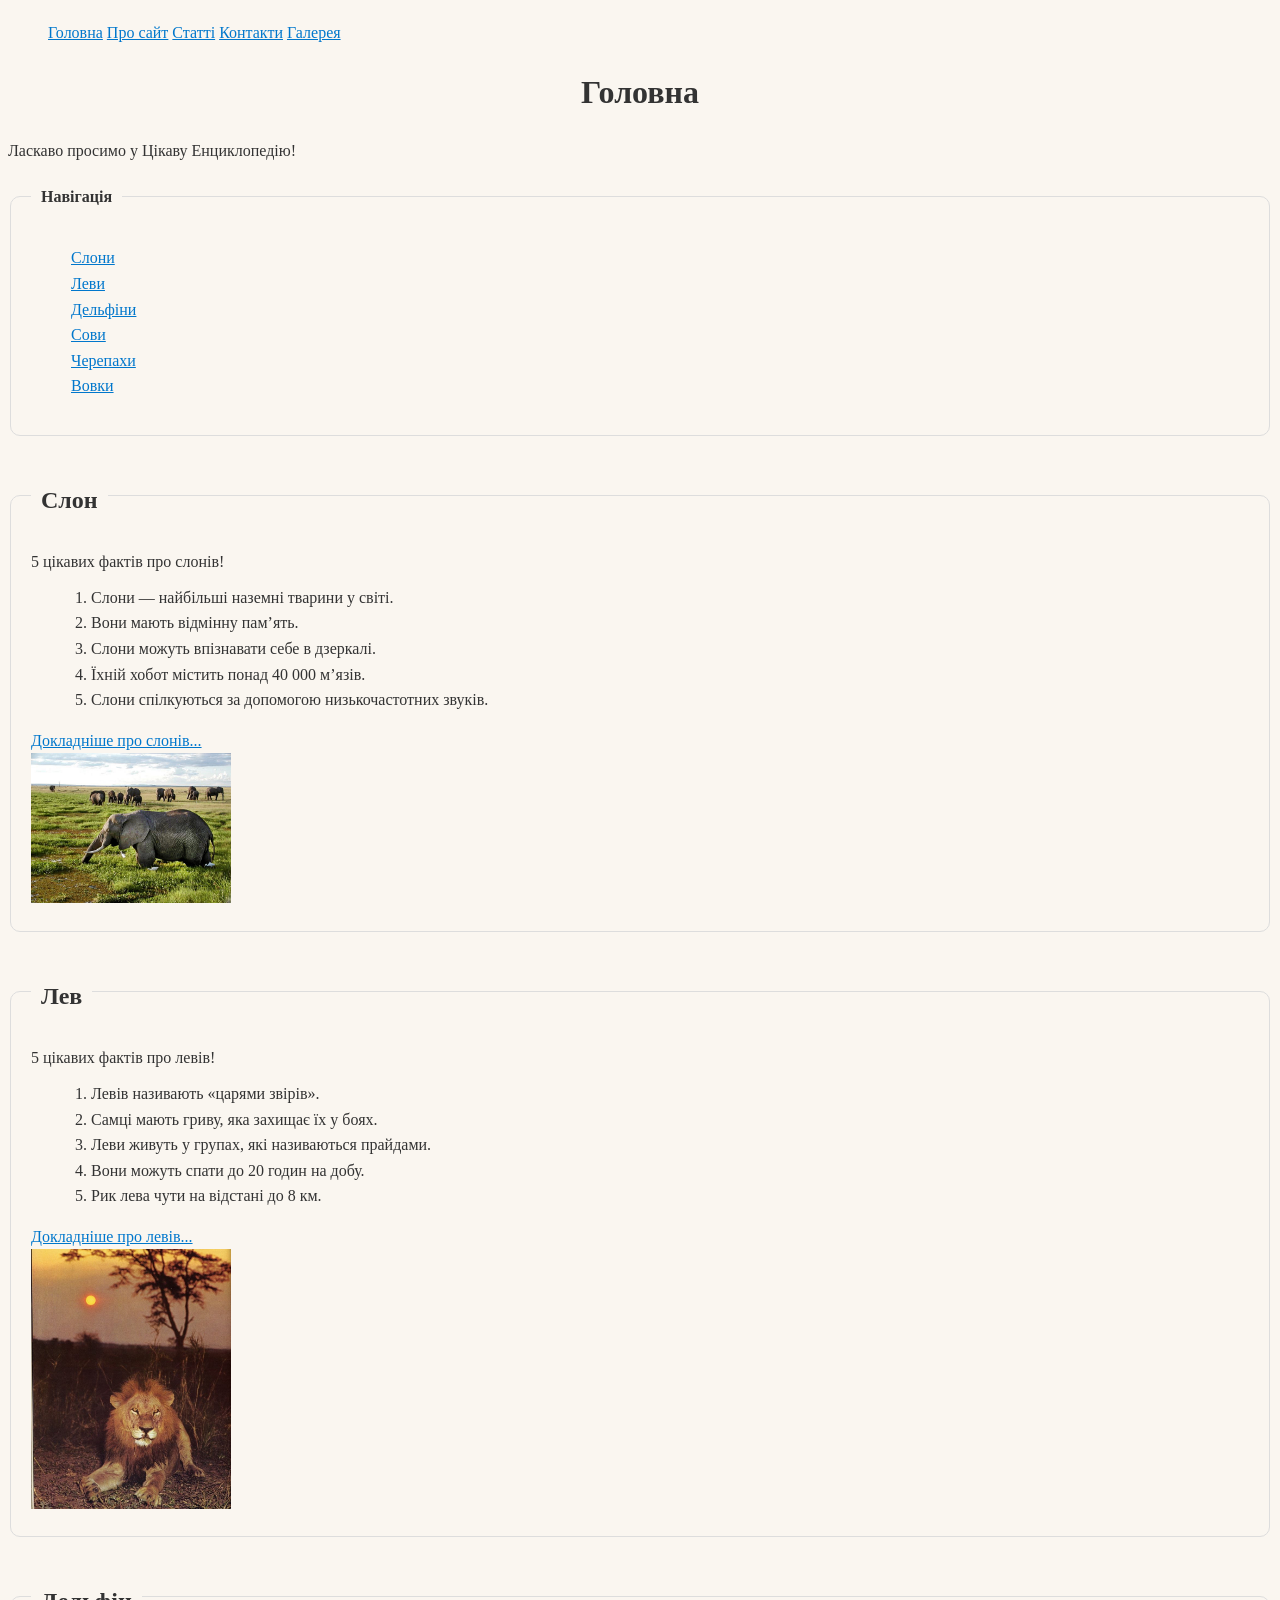
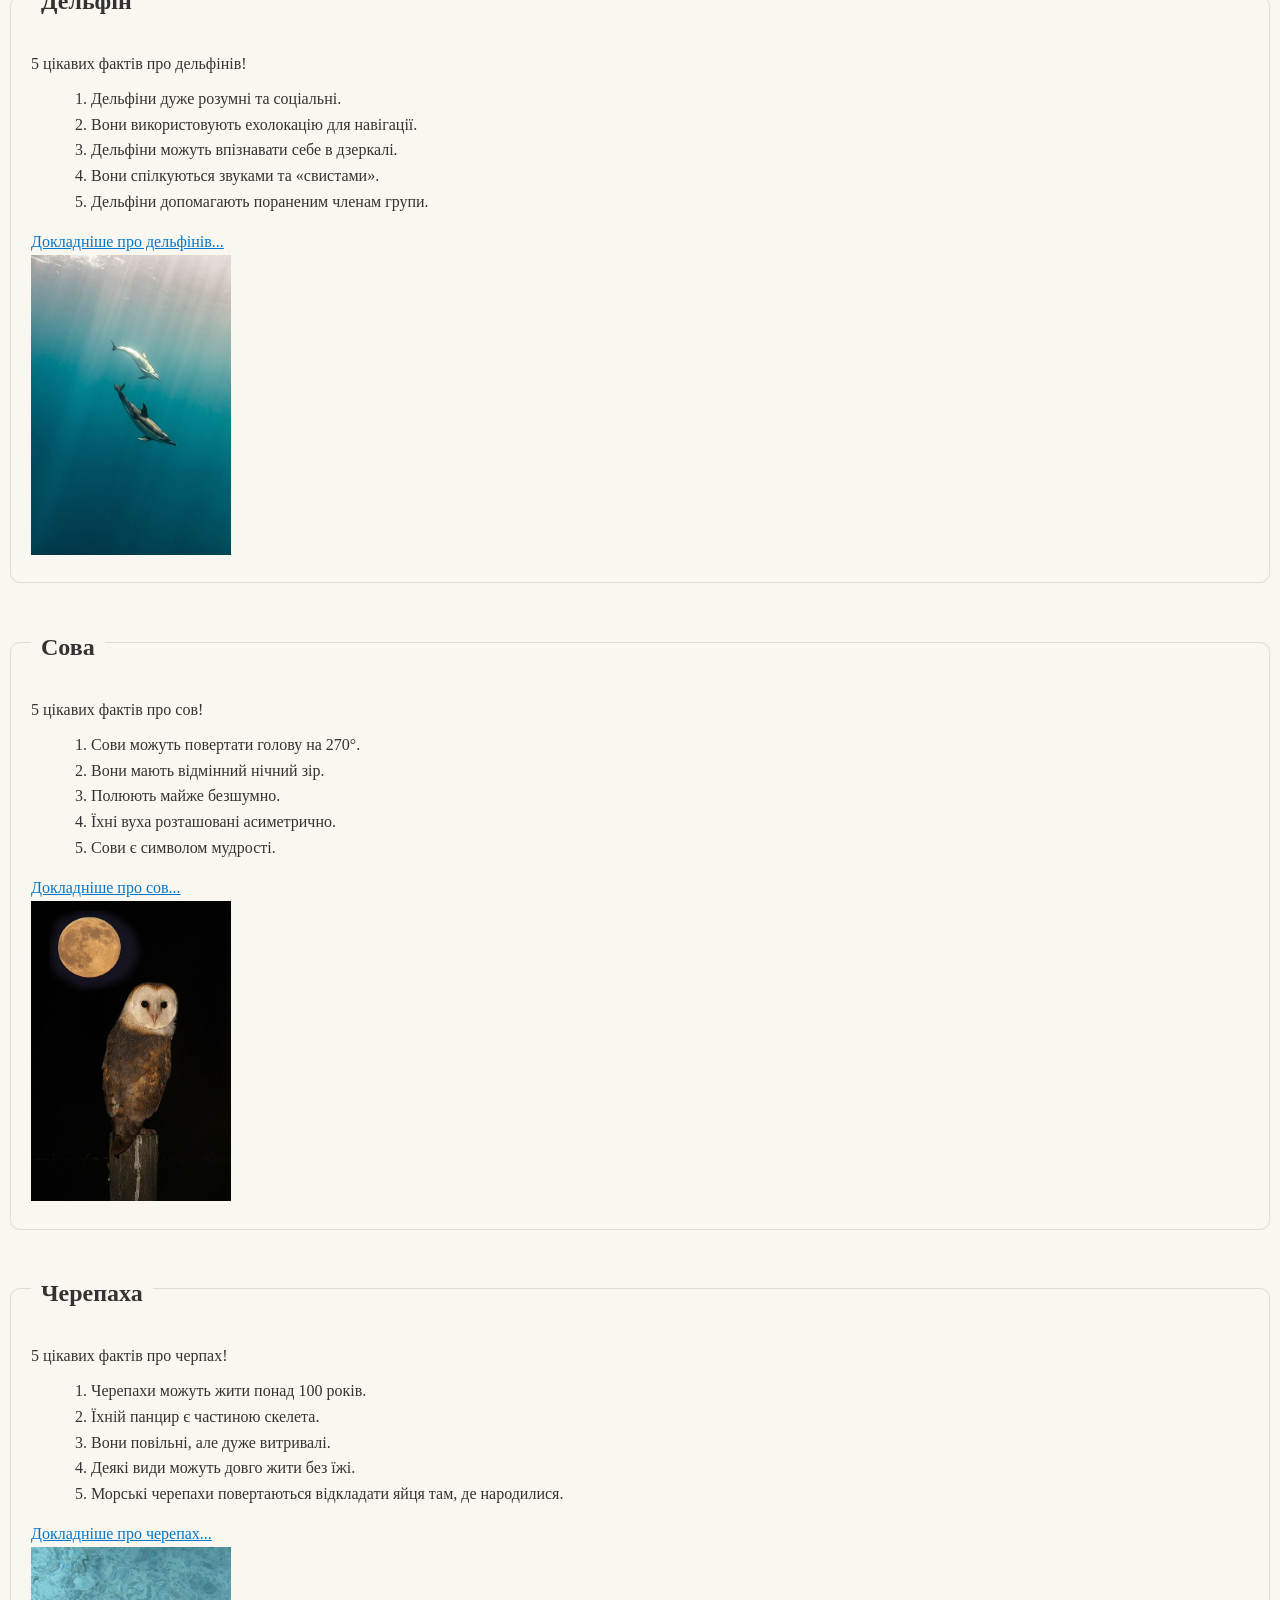
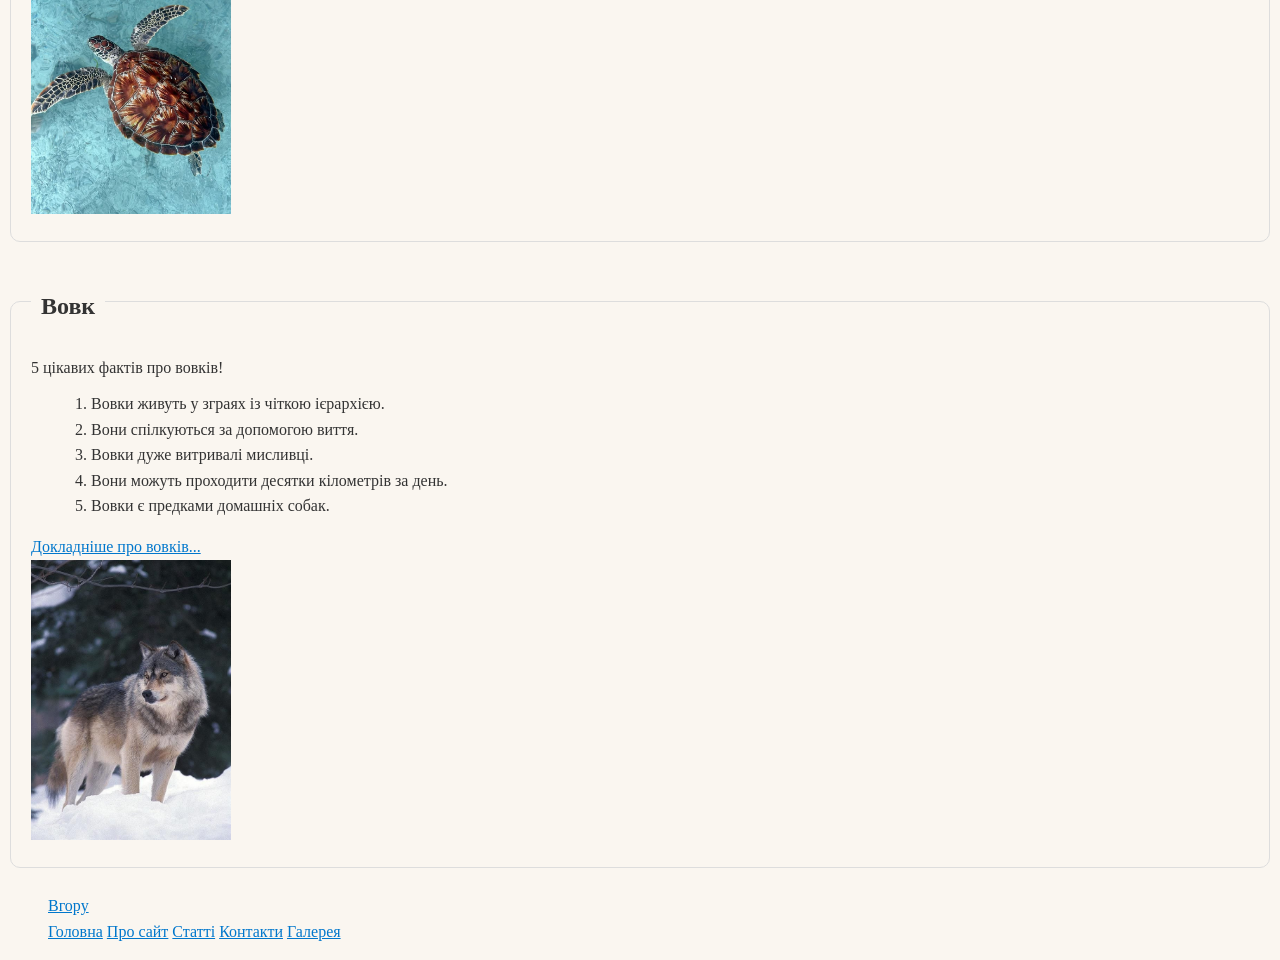
<file: index.html>
<!DOCTYPE html>
<html lang="en">
<head>
    <meta charset="UTF-8">
    <meta name="viewport" content="width=device-width, initial-scale=1.0">
    <title>Document</title>
    <link rel="stylesheet" href="./style..css">
</head>
<body>
    <ul class="menu">
        <li>
            <a href="./index.html" title="На головну" id="mb">Головна</a>
            <a href="./pages/about.html" title="Про сайт">Про сайт</a>
            <a href="./pages/articles.html" title="До статей">Статті</a>
            <a href="./pages/contacts.html" title="До контактів">Контакти</a>
            <a href="./pages/gallery.html" title="До галереї">Галерея</a>
        </li>
    </ul>
    <h1 id="Головна">Головна</h1>
    <p>Ласкаво просимо у Цікаву Енциклопедію!</p>



<form>
    <fieldset>
        <legend>Навігація</legend>
        <div>
            <ul>
                <li><a href="#elephant"> Слони </a></li>
                <li><a href="#lion"> Леви</a></li>
                <li><a href="#delphin">Дельфіни</a></li>
                <li><a href="#owl">Сови</a></li>
                <li><a href="#turtle">Черепахи</a></li>
                <li><a href="#wolf">Вовки</a></li>
            </ul>
        </div>
    </fieldset>

    <fieldset>
        <legend><h2 id="elephant">Слон</h2></legend>
        <div>

            <label>
                5 цікавих фактів про слонів!
            </label>
        <ol>
            <li>Слони — найбільші наземні тварини у світі.</li>
            <li>Вони мають відмінну пам’ять.</li>
            <li>Слони можуть впізнавати себе в дзеркалі.</li>
            <li>Їхній хобот містить понад 40 000 м’язів.</li>
            <li>Слони спілкуються за допомогою низькочастотних звуків.</li>
        </ol>
         <a
            href="./pages/articles.html#elephant_art" title="Докладніше">Докладніше про слонів... <br> 
            <img src="./images/elephants/slon2.jpg" alt="slon2" width="200">            
        </a>
        </div>
    </fieldset>

    <fieldset>
        <legend><h2 id="lion">Лев</h2></legend>
        <div>

            <label>
                5 цікавих фактів про левів!
            </label>
        <ol>
            <li>Левів називають «царями звірів».</li>
            <li>Самці мають гриву, яка захищає їх у боях.</li>
            <li>Леви живуть у групах, які називаються прайдами.</li>
            <li>Вони можуть спати до 20 годин на добу.</li>
            <li>Рик лева чути на відстані до 8 км.</li>
        </ol>
         <a 
            href="./pages/articles.html#lion_art" title="Докладніше">Докладніше про левів... <br> 
            <img src="./images/lions/lev1.jpg" alt="leo1" width="200">
        </a>
        </div>
    </fieldset>

    <fieldset>
        <legend><h2 id="delphin">Дельфін</h2></legend>
        <div>
            <label>
                5 цікавих фактів про дельфінів!
            </label>
            <ol>
                <li>Дельфіни дуже розумні та соціальні.</li>
                <li>Вони використовують ехолокацію для навігації.</li>
                <li>Дельфіни можуть впізнавати себе в дзеркалі.</li>
                <li>Вони спілкуються звуками та «свистами».</li>
                <li>Дельфіни допомагають пораненим членам групи.</li>
            </ol>
            <a 
                href="./pages/articles.html#delphin_art" title="Докладніше">Докладніше про дельфінів... <br> 
                <img src="./images/delphins/delf1.jpg" alt="delf1" width="200">
            </a>
        </div>
    </fieldset>

    <fieldset>
        <legend><h2 id="owl">Сова</h2></legend>
        <div>
            <label>
                5 цікавих фактів про сов!
            </label>
            <ol>
                <li>Сови можуть повертати голову на 270°.</li>
                <li>Вони мають відмінний нічний зір.</li>
                <li>Полюють майже безшумно.</li>
                <li>Їхні вуха розташовані асиметрично.</li>
                <li>Сови є символом мудрості.</li>
            </ol>
             <a 
                href="./pages/articles.html#owl_art" title="Докладніше">Докладніше про сов... <br> 
                <img src="./images/owls/sova1.jpg" alt="sova1" width="200">
            </a>
        </div>
    </fieldset>

    <fieldset>
        <legend><h2 id="turtle">Черепаха</h2></legend>
        <div>
            <label>
                5 цікавих фактів про черпах!
            </label>
            <ol>
                <li>Черепахи можуть жити понад 100 років.</li>
                <li>Їхній панцир є частиною скелета.</li>
                <li>Вони повільні, але дуже витривалі.</li>
                <li>Деякі види можуть довго жити без їжі.</li>
                <li>Морські черепахи повертаються відкладати яйця там, де народилися.</li>
            </ol>
            <a 
                href="./pages/articles.html#turtle_art" title="Докладніше">Докладніше про черепах... <br> 
                <img src="./images/turtles/turt1.jpg" alt="turt1" width="200">
            </a>
        </div>
    </fieldset>

    <fieldset>
        <legend><h2 id="wolf">Вовк</h2></legend>
        <div>
           <label>
                5 цікавих фактів про вовків!
           </label>
            <ol>
                <li>Вовки живуть у зграях із чіткою ієрархією.</li>
                <li>Вони спілкуються за допомогою виття.</li>
                <li>Вовки дуже витривалі мисливці.</li>
                <li>Вони можуть проходити десятки кілометрів за день.</li>
                <li>Вовки є предками домашніх собак.</li>
            </ol>
             <a 
                href="./pages/articles.html#wolf_art" title="Докладніше">Докладніше про вовків... <br> 
                <img src="./images/wolves/wolf1.jpg" alt="wolf1" width="200">
            </a>
        </div>
    </fieldset>
</form>

    <ul class="menu">
        <li>
            <a href="#mb">Вгору</a>
            <br>
            <a href="./index.html" title="На головну">Головна</a>
            <a href="./pages/about.html" title="Про сайт">Про сайт</a>
            <a href="./pages/articles.html" title="До статей">Статті</a>
            <a href="./pages/contacts.html" title="До контактів">Контакти</a>
            <a href="./pages/gallery.html" title="До галереї">Галерея</a>
        </li>
    </ul>
</body>
</html>
</file>
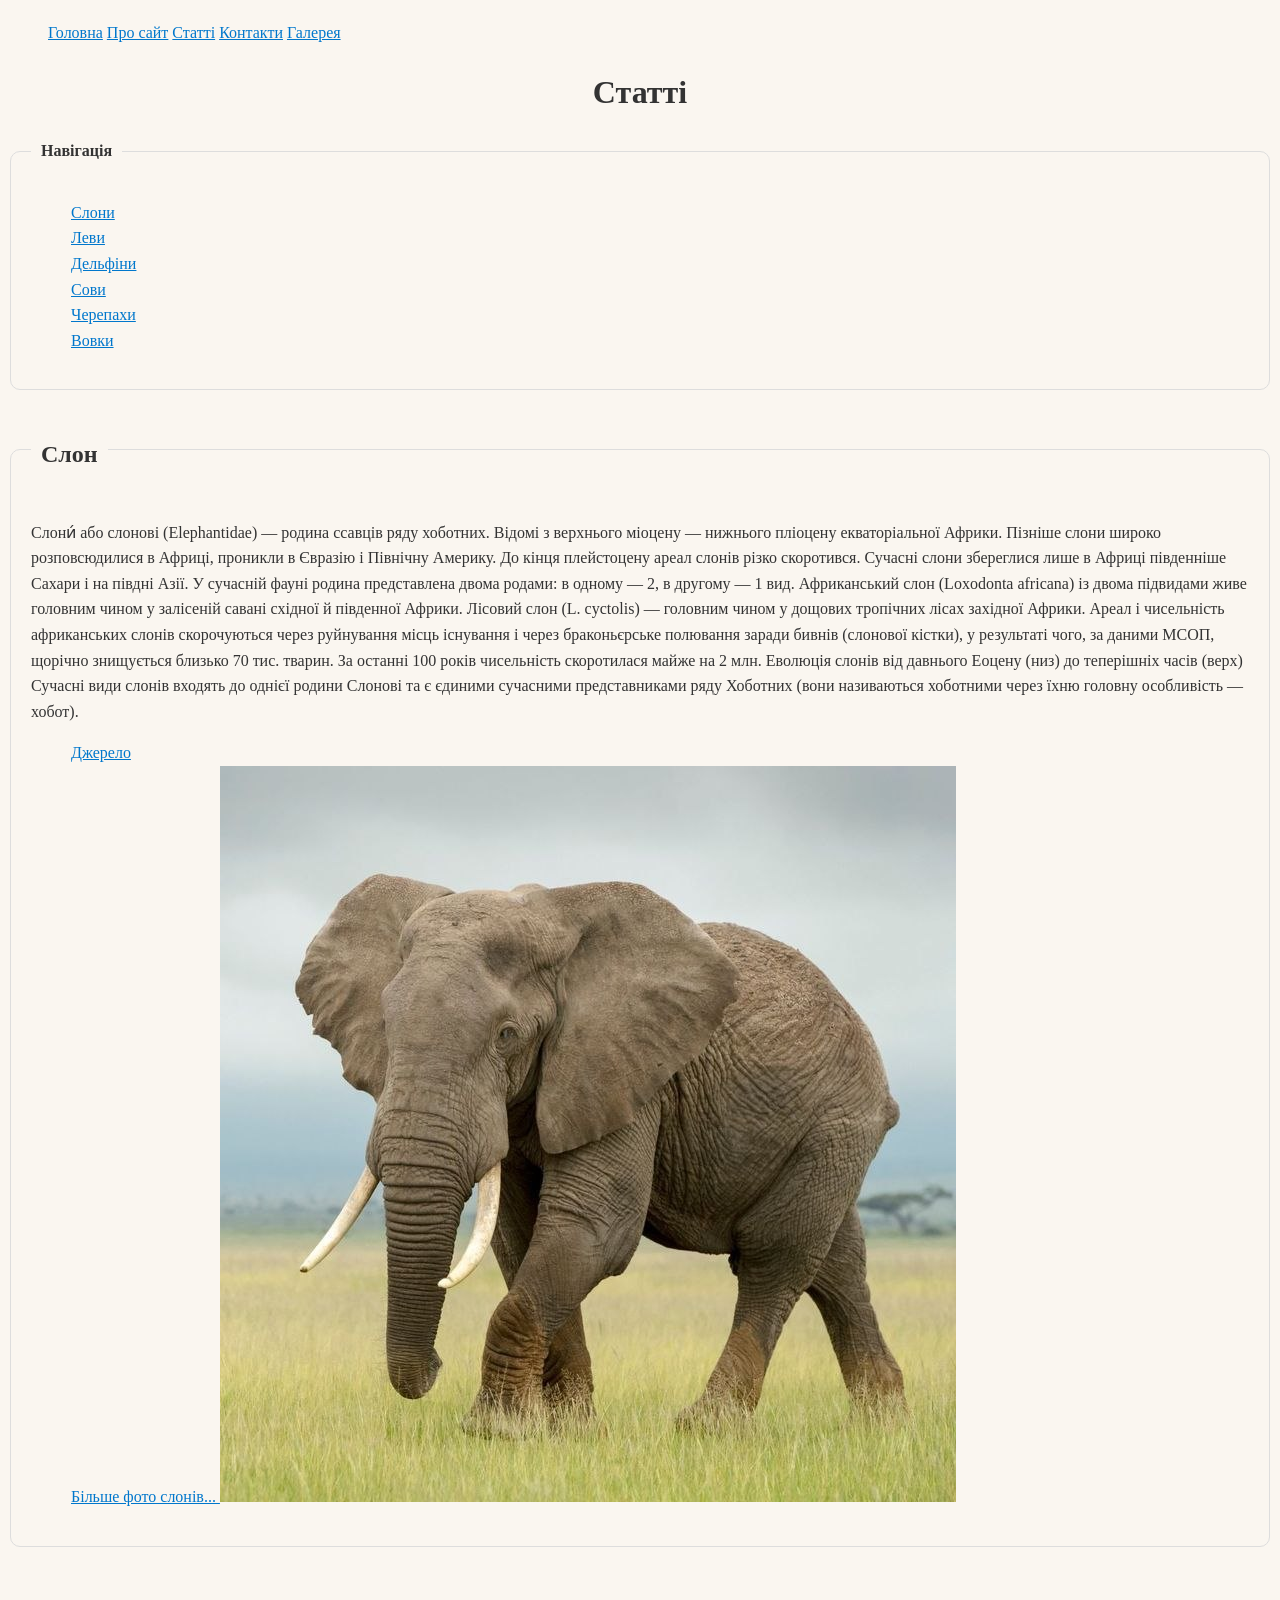
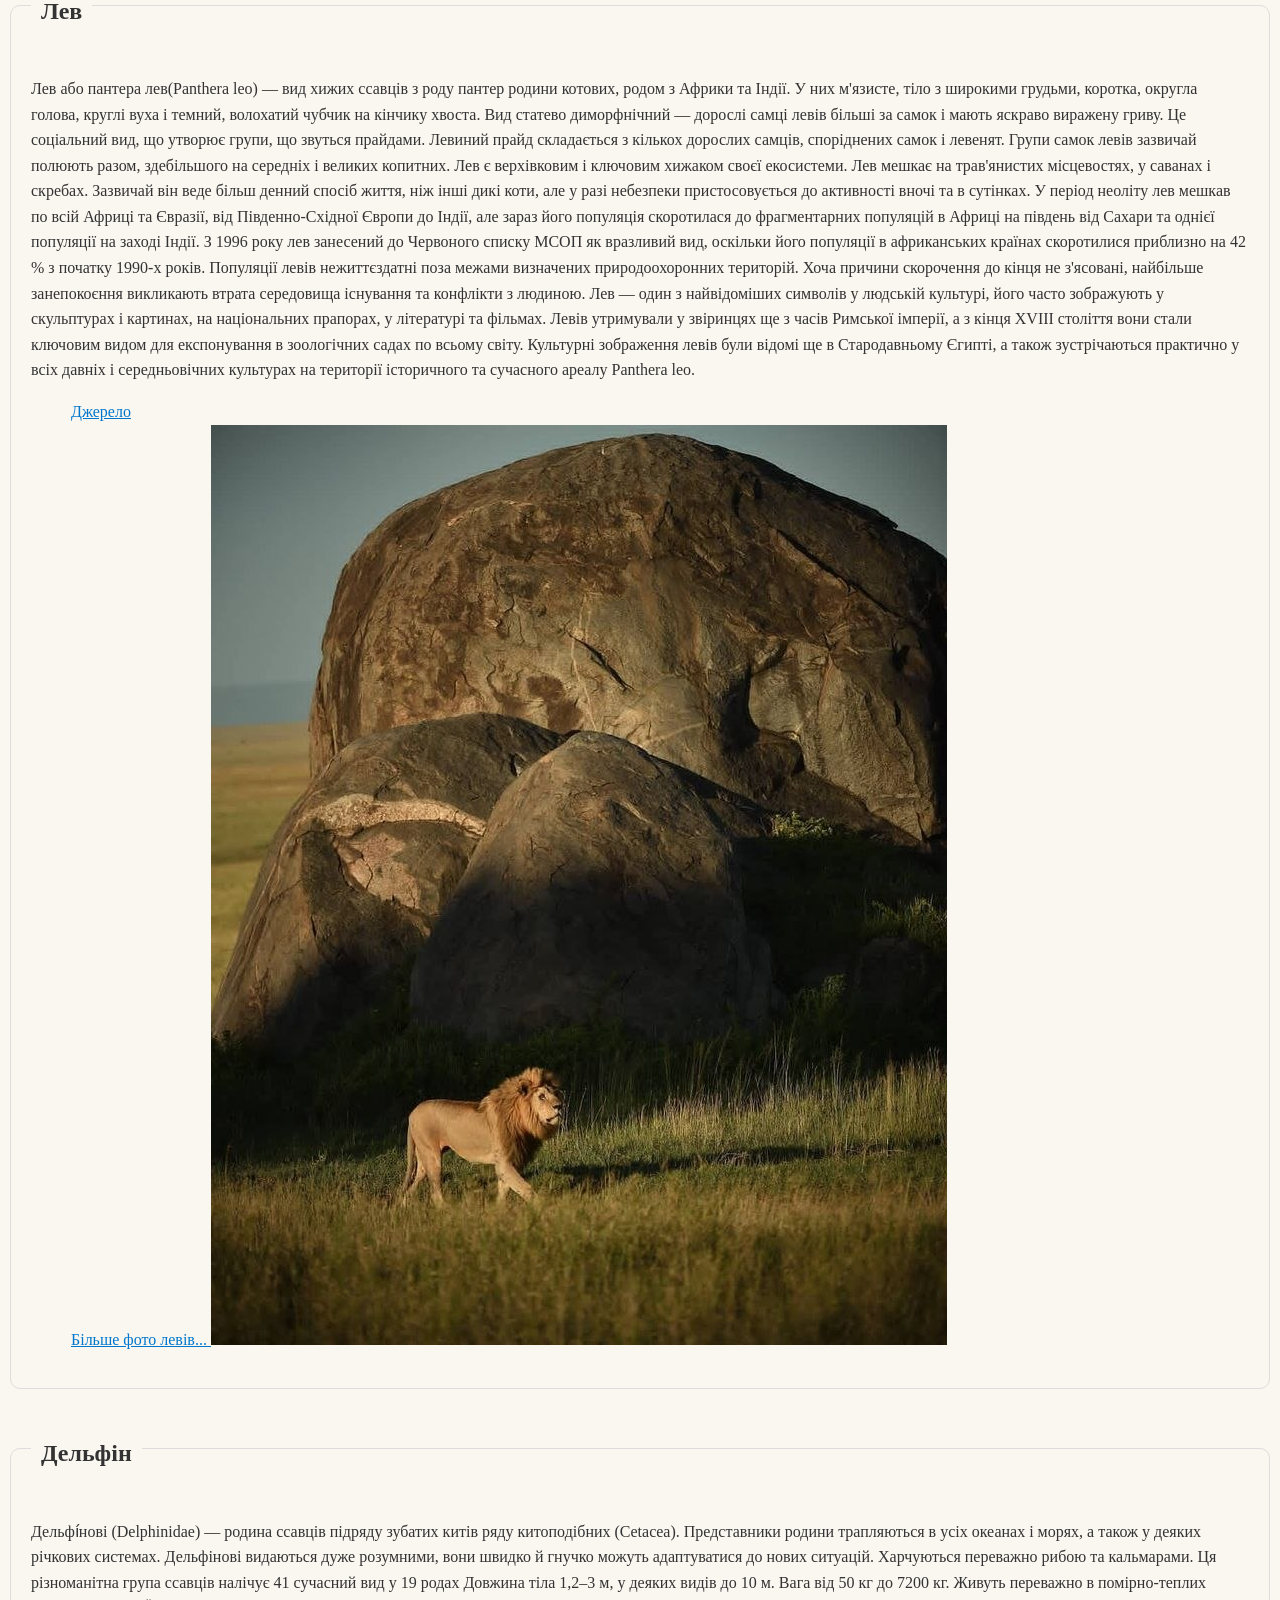
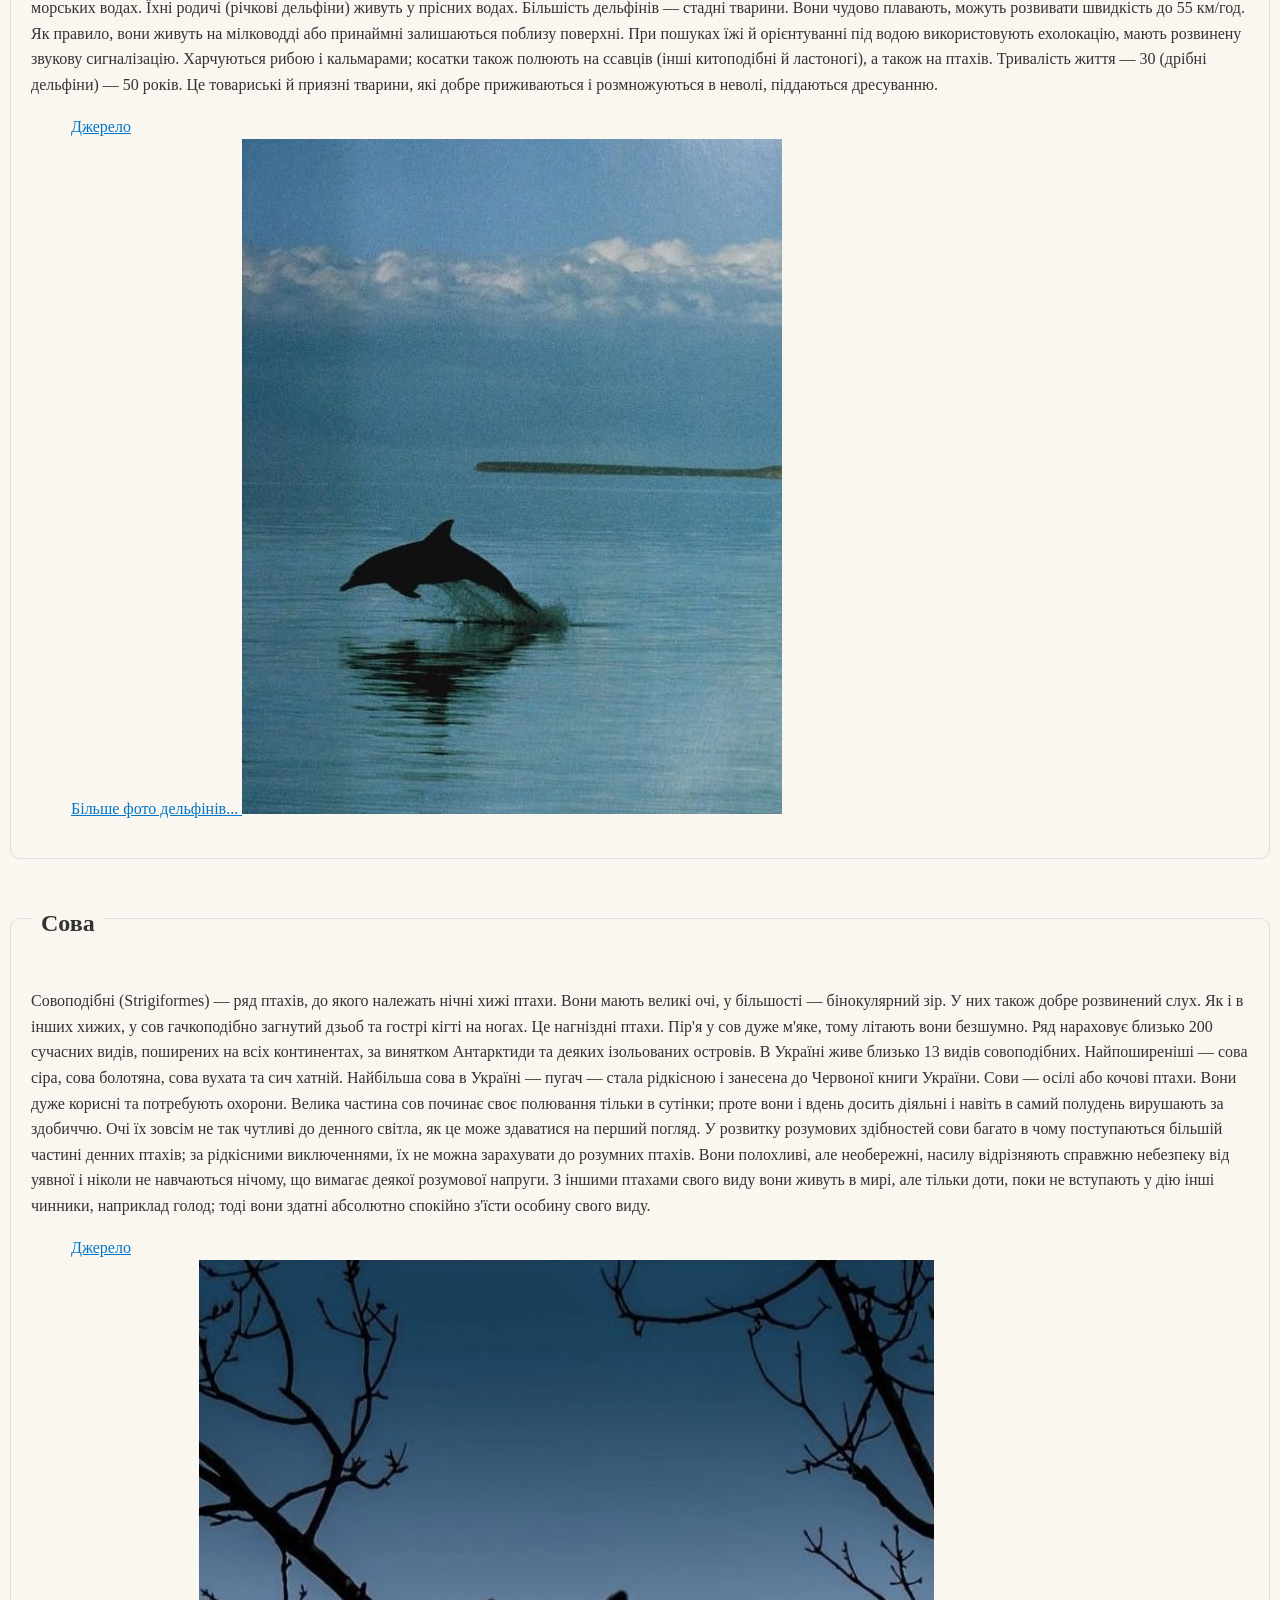
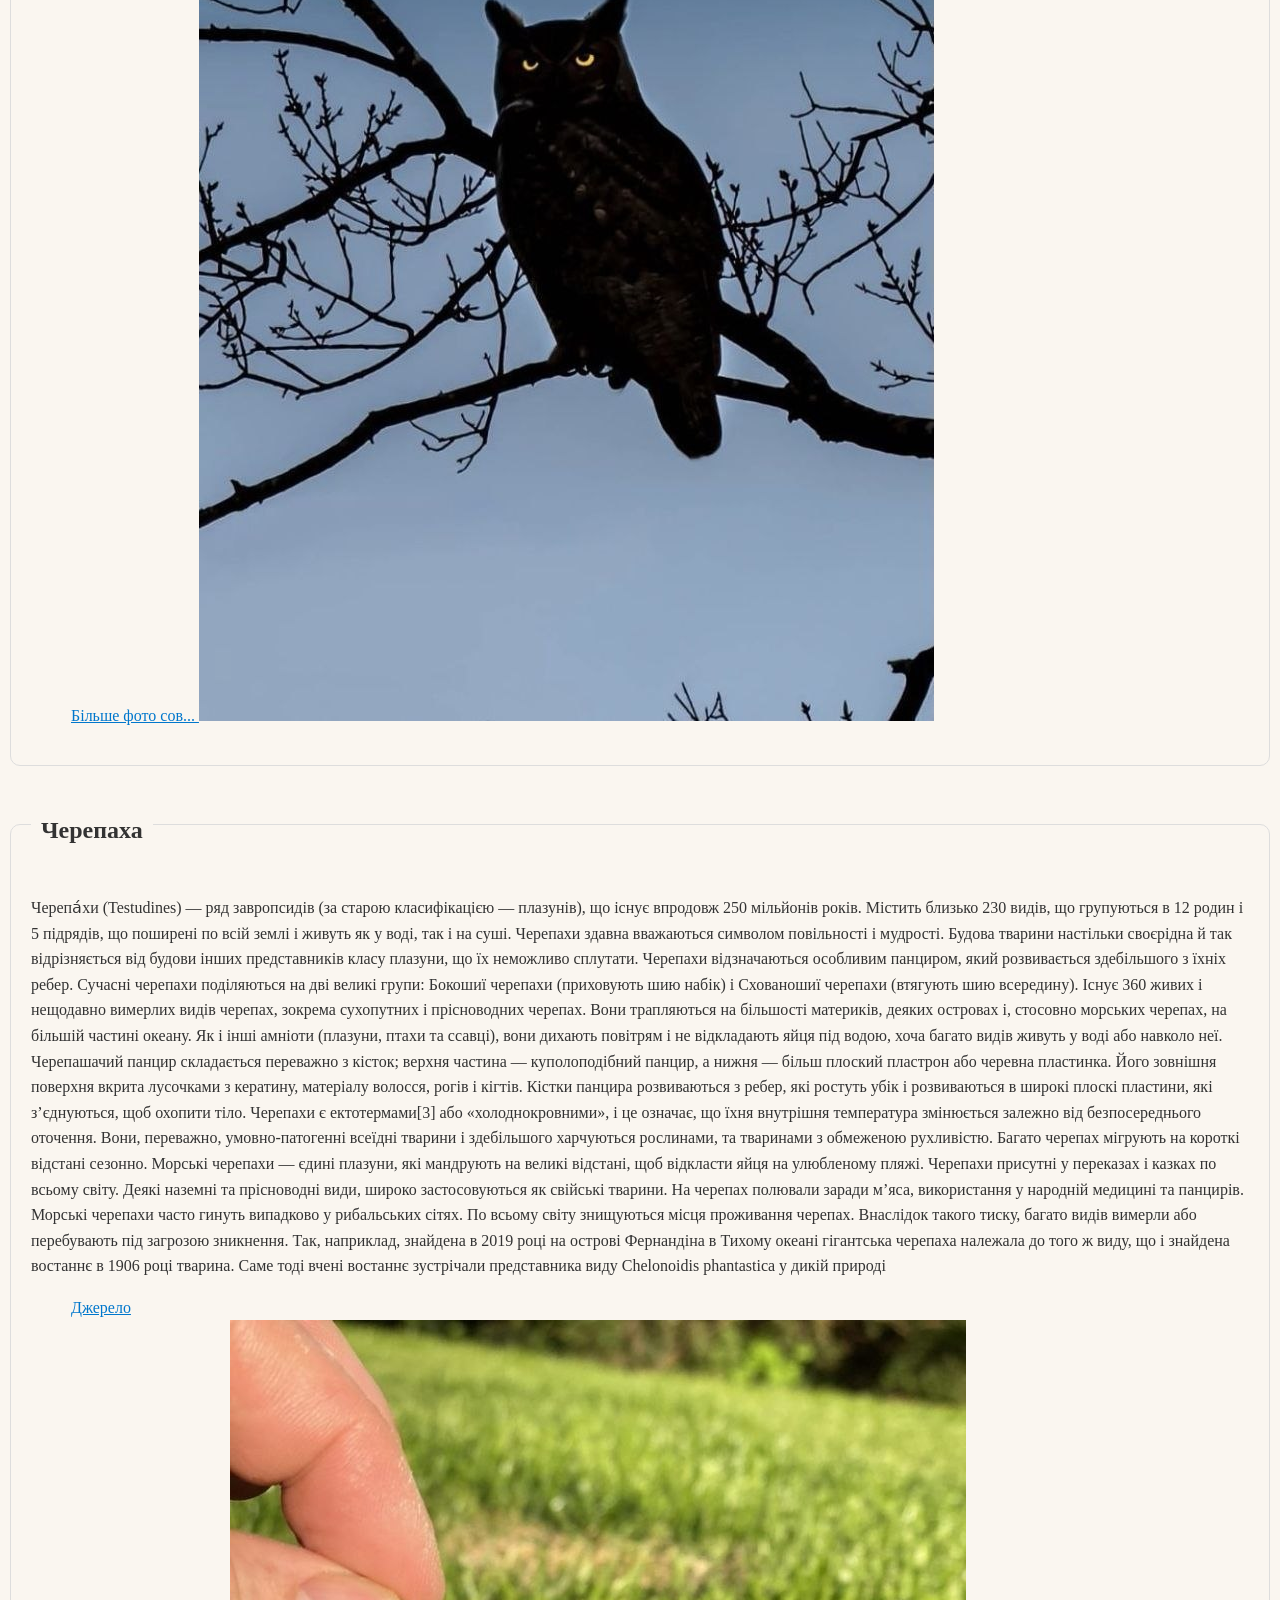
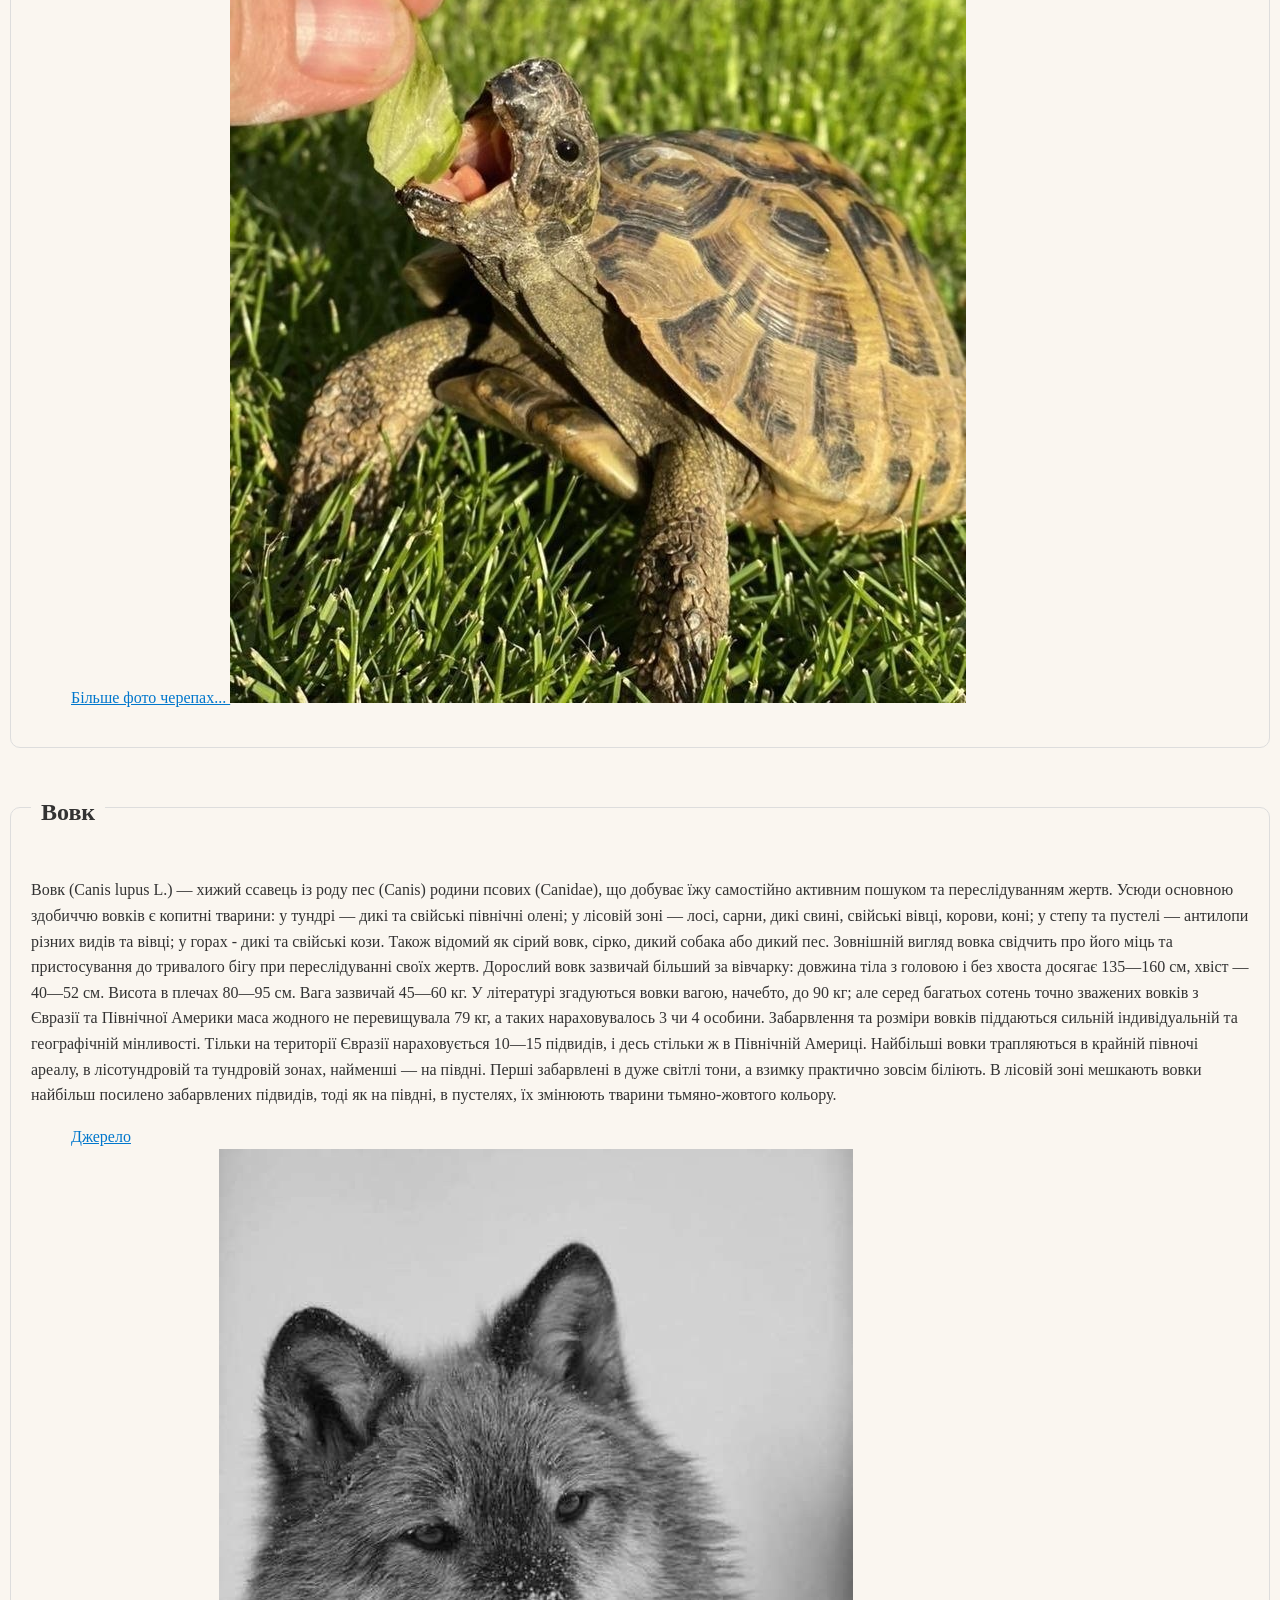
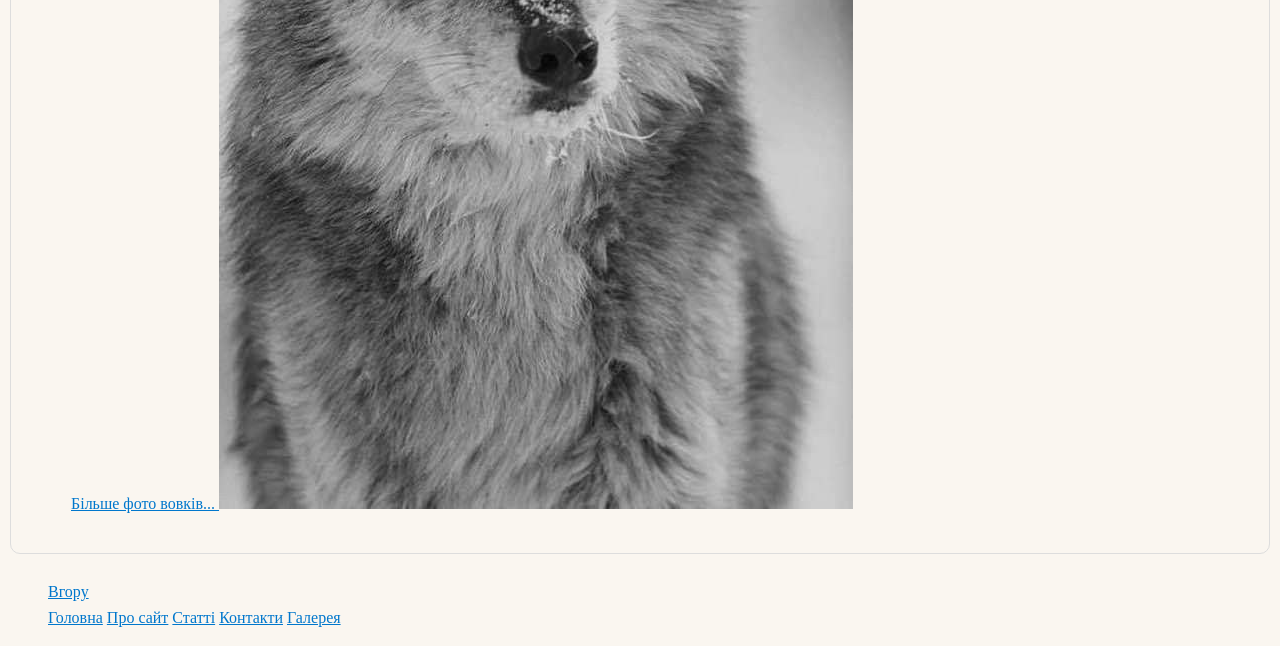
<file: pages/articles.html>
<!DOCTYPE html>
<html lang="en">
<head>
    <meta charset="UTF-8">
    <meta name="viewport" content="width=device-width, initial-scale=1.0">
    <title>Document</title>
    <link rel="stylesheet" href="../style..css">
</head>
<body>

<ul class="menu">
    <li>
        <a href="../index.html" title="На головну" id="mba">Головна</a>
        <a href="./about.html" title="Про сайт">Про сайт</a>
        <a href="./articles.html" title="До статей">Статті</a>
        <a href="./contacts.html" title="До контактів">Контакти</a>
        <a href="./gallery.html" title="До галереї">Галерея</a>
    </li>
</ul>
<h1 id="articles">Статті</h1>


<form>
    <fieldset>
        <legend>Навігація</legend>
        <div>
            <ul>
                <li><a href="#elephant_art"> Слони </a></li>
                <li><a href="#lion_art"> Леви</a></li>
                <li><a href="#delphin_art">Дельфіни</a></li>
                <li><a href="#owl_art">Сови</a></li>
                <li><a href="#turtle_art">Черепахи</a></li>
                <li><a href="#wolf_art">Вовки</a></li>
            </ul>
        </div>
    </fieldset>

<!-- слон -->
    <fieldset>
        <legend><h2 id="elephant_art">Слон</h2></legend>

        <div>
            <p>
             Слони́ або слонові (Elephantidae) — родина ссавців ряду хоботних. Відомі з верхнього міоцену — нижнього пліоцену екваторіальної Африки. 
             Пізніше слони широко розповсюдилися в Африці, проникли в Євразію і Північну Америку.  
             До кінця плейстоцену ареал слонів різко скоротився. Сучасні слони збереглися лише в Африці південніше Сахари і на півдні Азії. 
             У сучасній фауні родина представлена двома родами: в одному — 2, в другому — 1 вид. Африканський слон (Loxodonta africana) із двома підвидами живе головним чином у залісеній савані східної й південної Африки. Лісовий слон (L. cyctolis) — головним чином у дощових тропічних лісах західної Африки. Ареал і чисельність африканських слонів скорочуються через руйнування місць існування і через браконьєрське полювання заради бивнів (слонової кістки), у результаті чого, за даними МСОП, щорічно знищується близько 70 тис. тварин. За останні 100 років чисельність скоротилася майже на 2 млн.
            Еволюція слонів від давнього Еоцену (низ) до теперішніх часів (верх)
            Сучасні види слонів входять до однієї родини Слонові та є єдиними сучасними представниками ряду Хоботних (вони називаються хоботними через їхню головну особливість — хобот).
            </p>
            <ul>
                <li> 
                    <a href="https://uk.wikipedia.org/wiki/%D0%A1%D0%BB%D0%BE%D0%BD%D0%BE%D0%B2%D1%96" title="Стаття з вікі" target="_blank">Джерело</a>
                </li>
                <li>
                    <a href="./gallery.html#elephant_gal">Більше фото слонів... 
                        <img src="../images/elephants/slon1.jpg" alt="slon1">
                    </a>
                </li>
            </ul>
        </div>
    </fieldset>

<!-- Лев -->
    <fieldset>
        <legend><h2 id="lion_art">Лев</h2></legend>

        <div>
            <p>
            Лев або пантера лев(Panthera leo) — вид хижих ссавців з роду пантер родини котових, родом з Африки та Індії. 
            У них м'язисте, тіло з широкими грудьми, коротка, округла голова, круглі вуха і темний, волохатий чубчик на кінчику хвоста. 
            Вид статево диморфнічний — дорослі самці левів більші за самок і мають яскраво виражену гриву. 
            Це соціальний вид, що утворює групи, що звуться прайдами. Левиний прайд складається з кількох дорослих самців, споріднених самок і левенят.     
            Групи самок левів зазвичай полюють разом, здебільшого на середніх і великих копитних. Лев є верхівковим і ключовим хижаком своєї екосистеми.
            Лев мешкає на трав'янистих місцевостях, у саванах і скребах. Зазвичай він веде більш денний спосіб життя, ніж інші дикі коти, але у разі небезпеки пристосовується до активності вночі та в сутінках.

            У період неоліту лев мешкав по всій Африці та Євразії, від Південно-Східної Європи до Індії, але зараз його популяція скоротилася до фрагментарних популяцій в Африці на південь від Сахари та однієї популяції на заході Індії. З 1996 року лев занесений до Червоного списку МСОП як вразливий вид, оскільки його популяції в африканських країнах скоротилися приблизно на 42 % з початку 1990-х років. Популяції левів нежиттєздатні поза межами визначених природоохоронних територій. Хоча причини скорочення до кінця не з'ясовані, найбільше занепокоєння викликають втрата середовища існування та конфлікти з людиною.

            Лев — один з найвідоміших символів у людській культурі, його часто зображують у скульптурах і картинах, на національних прапорах, у літературі та фільмах. Левів утримували у звіринцях ще з часів Римської імперії, а з кінця XVIII століття вони стали ключовим видом для експонування в зоологічних садах по всьому світу. Культурні зображення левів були відомі ще в Стародавньому Єгипті, а також зустрічаються практично у всіх давніх і середньовічних культурах на території історичного та сучасного ареалу Panthera leo.
            </p>
            <ul>
                <li>
                    <a href="https://uk.wikipedia.org/wiki/%D0%9B%D0%B5%D0%B2" title="Стаття з вікі" target="_blank">Джерело</a>
                </li>
                   <li> <a href="./gallery.html#lion_gal">Більше фото левів...
                        <img src="../images/lions/lev2.jpg" alt="lev2">
                   </a>
                </li>
            </ul>
        </div>
    </fieldset>

<!-- Дельфін -->
    <fieldset>
        <legend><h2 id="delphin_art">Дельфін</h2></legend>

        <div>       
            <p>
                Дельфі́нові (Delphinidae) — родина ссавців підряду зубатих китів ряду китоподібних (Cetacea). 
                Представники родини трапляються в усіх океанах і морях, а також у деяких річкових системах. 
                Дельфінові видаються дуже розумними, вони швидко й гнучко можуть адаптуватися до нових ситуацій. Харчуються переважно рибою та кальмарами. 
                Ця різноманітна група ссавців налічує 41 сучасний вид у 19 родах
                Довжина тіла 1,2–3 м, у деяких видів до 10 м. Вага від 50 кг до 7200 кг.

                Живуть переважно в помірно-теплих морських водах. Їхні родичі (річкові дельфіни) живуть у прісних водах. Більшість дельфінів — стадні тварини. Вони чудово плавають, можуть розвивати швидкість до 55 км/год. Як правило, вони живуть на мілководді або принаймні залишаються поблизу поверхні. При пошуках їжі й орієнтуванні під водою використовують ехолокацію, мають розвинену звукову сигналізацію. Харчуються рибою і кальмарами; косатки також полюють на ссавців (інші китоподібні й ластоногі), а також на птахів. Тривалість життя — 30 (дрібні дельфіни) — 50 років. Це товариські й приязні тварини, які добре приживаються і розмножуються в неволі, піддаються дресуванню.
            </p>
            <ul>
                <li>
                    <a href="https://uk.wikipedia.org/wiki/%D0%94%D0%B5%D0%BB%D1%8C%D1%84%D1%96%D0%BD%D0%BE%D0%B2%D1%96" title="Стаття з вікі" target="_blank">Джерело</a>
                </li>
                <li>
                    <a href="./gallery.html#delphin_gal">Більше фото дельфінів...
                        <img src="../images/delphins/delf2.jpg" alt="delf2">
                    </a>
                </li>
            </ul>
        </div>
    </fieldset>

<!-- Сови -->
    <fieldset>
        <legend><h2 id="owl_art">Сова</h2></legend>

        <div>
            <p>
                Совоподібні (Strigiformes) — ряд птахів, до якого належать нічні хижі птахи. Вони мають великі очі, у більшості — бінокулярний зір. У них також добре розвинений слух. 
                Як і в інших хижих, у сов гачкоподібно загнутий дзьоб та гострі кігті на ногах. Це нагніздні птахи. Пір'я у сов дуже м'яке, тому літають вони безшумно. 
                Ряд нараховує близько 200 сучасних видів, поширених на всіх континентах, за винятком Антарктиди та деяких ізольованих островів. 
                В Україні живе близько 13 видів совоподібних. Найпоширеніші — сова сіра, сова болотяна, сова вухата та сич хатній. 
                Найбільша сова в Україні — пугач — стала рідкісною і занесена до Червоної книги України. Сови — осілі або кочові птахи. Вони дуже корисні та потребують охорони.
                Велика частина сов починає своє полювання тільки в сутінки; проте вони і вдень досить діяльні і навіть в самий полудень вирушають за здобиччю. Очі їх зовсім не так чутливі до денного світла, як це може здаватися на перший погляд.

                У розвитку розумових здібностей сови багато в чому поступаються більшій частині денних птахів; за рідкісними виключеннями, їх не можна зарахувати до розумних птахів. Вони полохливі, але необережні, насилу відрізняють справжню небезпеку від уявної і ніколи не навчаються нічому, що вимагає деякої розумової напруги. З іншими птахами свого виду вони живуть в мирі, але тільки доти, поки не вступають у дію інші чинники, наприклад голод; тоді вони здатні абсолютно спокійно з'їсти особину свого виду.
            </p>
            <ul>
                <li> 
                    <a href="https://uk.wikipedia.org/wiki/%D0%A1%D0%BE%D0%B2%D0%BE%D0%BF%D0%BE%D0%B4%D1%96%D0%B1%D0%BD%D1%96" title="Стаття з вікі" target="_blank">Джерело</a> 
                </li>
                <li>
                    <a href="./gallery.html#owl_gal">Більше фото сов...
                        <img src="../images/owls/sova2.jpg" alt="sova2">
                    </a>
                </li>
            </ul>
        </div>
    </fieldset>

<!-- Черепаха-Аха -->
    <fieldset>
        <legend><h2 id="turtle_art">Черепаха</h2></legend>

        <div>
            <p>
                Черепа́хи (Testudines) — ряд завропсидів (за старою класифікацією — плазунів), що існує впродовж 250 мільйонів років. 
                Містить близько 230 видів, що групуються в 12 родин і 5 підрядів, що поширені по всій землі і живуть як у воді, так і на суші. 
                Черепахи здавна вважаються символом повільності і мудрості. Будова тварини настільки своєрідна й так відрізняється від будови інших представників класу плазуни, що їх неможливо сплутати.
                Черепахи відзначаються особливим панциром, який розвивається здебільшого з їхніх ребер. Сучасні черепахи поділяються на дві великі групи: Бокошиї черепахи (приховують шию набік) і Схованошиї черепахи (втягують шию всередину). Існує 360 живих і нещодавно вимерлих видів черепах, зокрема сухопутних і прісноводних черепах. Вони трапляються на більшості материків, деяких островах і, стосовно морських черепах, на більшій частині океану. Як і інші амніоти (плазуни, птахи та ссавці), вони дихають повітрям і не відкладають яйця під водою, хоча багато видів живуть у воді або навколо неї. Черепашачий панцир складається переважно з кісток; верхня частина — куполоподібний панцир, а нижня — більш плоский пластрон або черевна пластинка. Його зовнішня поверхня вкрита лусочками з кератину, матеріалу волосся, рогів і кігтів. Кістки панцира розвиваються з ребер, які ростуть убік і розвиваються в широкі плоскі пластини, які з’єднуються, щоб охопити тіло. Черепахи є ектотермами[3] або «холоднокровними», і це означає, що їхня внутрішня температура змінюється залежно від безпосереднього оточення. Вони, переважно, умовно-патогенні всеїдні тварини і здебільшого харчуються рослинами, та тваринами з обмеженою рухливістю. Багато черепах мігрують на короткі відстані сезонно. Морські черепахи — єдині плазуни, які мандрують на великі відстані, щоб відкласти яйця на улюбленому пляжі. Черепахи присутні у переказах і казках по всьому світу. Деякі наземні та прісноводні види, широко застосовуються як свійські тварини. На черепах полювали заради м’яса, використання у народній медицині та панцирів. Морські черепахи часто гинуть випадково у рибальських сітях. По всьому світу знищуються місця проживання черепах. Внаслідок такого тиску, багато видів вимерли або перебувають під загрозою зникнення. Так, наприклад, знайдена в 2019 році на острові Фернандіна в Тихому океані гігантська черепаха належала до того ж виду, що і знайдена востаннє в 1906 році тварина. Саме тоді вчені востаннє зустрічали представника виду Chelonoidis phantastica у дикій природі
            </p>
            <ul>
                <li>
                    <a href="https://uk.wikipedia.org/wiki/%D0%A7%D0%B5%D1%80%D0%B5%D0%BF%D0%B0%D1%85%D0%B8" title="Стаття з вікі" target="_blank">Джерело</a>
                </li>
                <li>
                    <a href="./gallery.html#turtle_gal">Більше фото черепах...
                        <img src="../images/turtles/turt2.jpg" alt="turt2">
                    </a>
                </li>
            </ul>
        </div>
    </fieldset>

<!-- ауф -->
    <fieldset>
        <legend><h2 id="wolf_art">Вовк</h2></legend>

        <div>
            <p>
                Вовк (Canis lupus L.) — хижий ссавець із роду пес (Canis) родини псових (Canidae), що добуває їжу самостійно активним пошуком та переслідуванням жертв. 
                Усюди основною здобиччю вовків є копитні тварини: у тундрі — дикі та свійські північні олені; у лісовій зоні — лосі, сарни, дикі свині, свійські вівці, корови, коні; 
                у степу та пустелі — антилопи різних видів та вівці; у горах - дикі та свійські кози. Також відомий як сірий вовк, сірко, дикий собака або дикий пес.
                Зовнішній вигляд вовка свідчить про його міць та пристосування до тривалого бігу при переслідуванні своїх жертв. Дорослий вовк зазвичай більший за вівчарку: довжина тіла з головою і без хвоста досягає 135—160 см, хвіст —40—52 см. Висота в плечах 80—95 см. Вага зазвичай 45—60 кг. У літературі згадуються вовки вагою, начебто, до 90 кг; але серед багатьох сотень точно зважених вовків з Євразії та Північної Америки маса жодного не перевищувала 79 кг, а таких нараховувалось 3 чи 4 особини.

                Забарвлення та розміри вовків піддаються сильній індивідуальній та географічній мінливості. Тільки на території Євразії нараховується 10—15 підвидів, і десь стільки ж в Північній Америці. Найбільші вовки трапляються в крайній півночі ареалу, в лісотундровій та тундровій зонах, найменші — на півдні. Перші забарвлені в дуже світлі тони, а взимку практично зовсім біліють. В лісовій зоні мешкають вовки найбільш посилено забарвлених підвидів, тоді як на півдні, в пустелях, їх змінюють тварини тьмяно-жовтого кольору.
            </p>
            <ul>
                <li>
                    <a href="https://uk.wikipedia.org/wiki/%D0%92%D0%BE%D0%B2%D0%BA" title="Стаття з вікі" target="_blank">Джерело</a>
                </li>
                <li>
                    <a href="./gallery.html#wolf_gal">Більше фото вовків...
                        <img src="../images/wolves/wolf2.jpg" alt="wolf2">
                    </a>
                </li>
            </ul>
        </div>
    </fieldset>
</form>

    <ul class="menu">
        <li>
            <a href="#mba">Вгору</a>
            <br>
            <a href="../index.html" title="На головну">Головна</a>
            <a href="./about.html" title="Про сайт">Про сайт</a>
            <a href="./articles.html" title="До статей">Статті</a>
            <a href="./contacts.html" title="До контактів">Контакти</a>
            <a href="./gallery.html" title="До галереї">Галерея</a>
        </li>
    </ul>
</body>
</html>
</file>
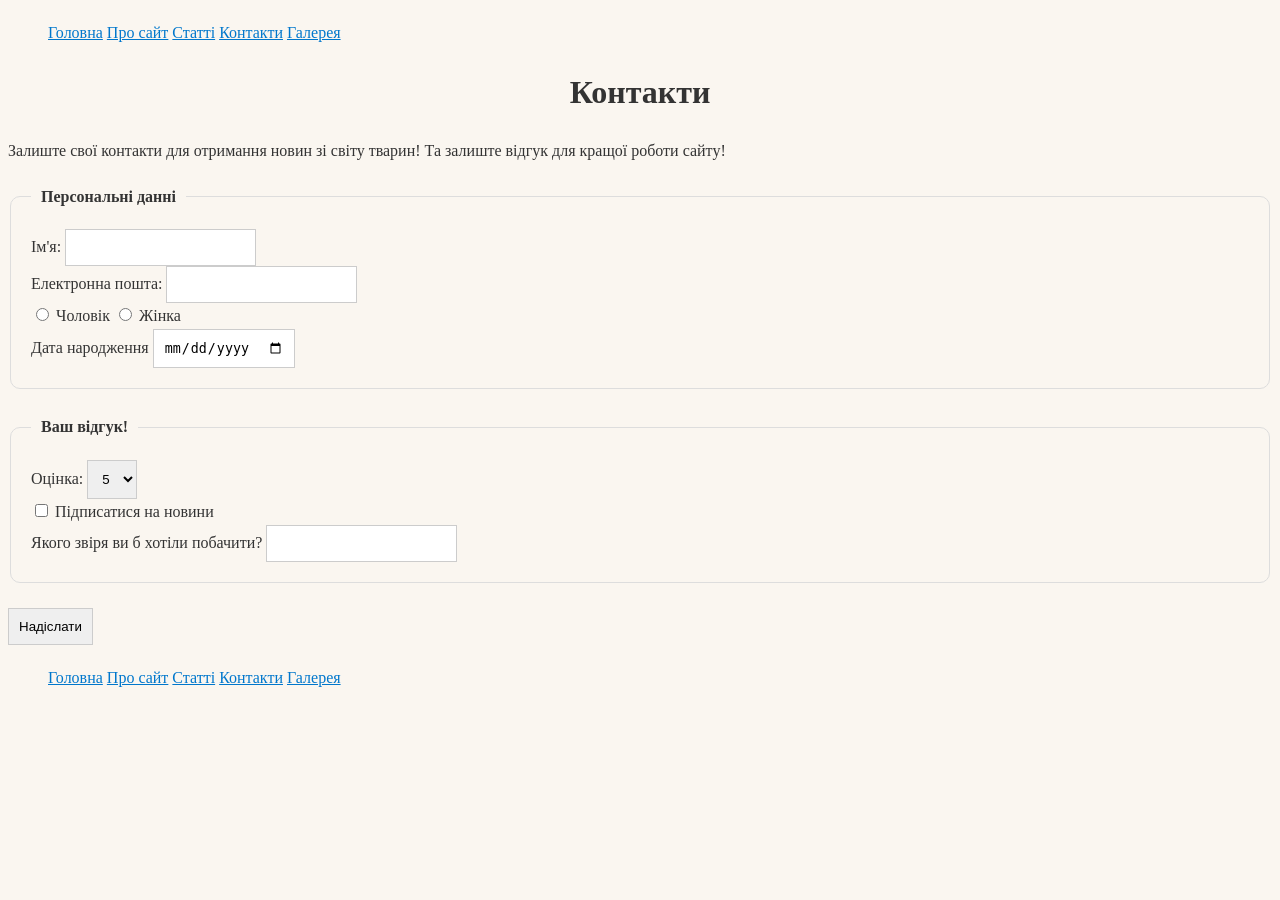
<file: pages/contacts.html>
<!DOCTYPE html>
<html lang="en">
<head>
    <meta charset="UTF-8">
    <meta name="viewport" content="width=device-width, initial-scale=1.0">
    <title>Document</title>
    <link rel="stylesheet" href="../style..css">
</head>
<body>
    <ul class="menu">
        <li>
            <a href="../index.html" title="На головну">Головна</a>
            <a href="./about.html" title="Про сайт">Про сайт</a>
            <a href="./articles.html" title="До статей">Статті</a>
            <a href="./contacts.html" title="До контактів">Контакти</a>
            <a href="./gallery.html" title="До галереї">Галерея</a>
        </li>
    </ul>
    <h1>Контакти</h1>
    <p>Залиште свої контакти для отримання новин зі світу тварин! Та залиште відгук для кращої роботи сайту!</p>


<form>
    <fieldset>
        <legend>Персональні данні</legend>
        <div>
            <label for="name">Ім'я:</label>
            <input type="text" id="name" name="name">
        </div>

        <div>
            <label for="email">Електронна пошта:</label>
            <input type="email" id="email" name="email">
        </div>

        <div>
            <input type="radio" name="gender" value="male"> Чоловік
            <input type="radio" name="gender" value="female"> Жінка
        </div>
        
        <div>
            <label for="date">Дата народження</label>
            <input type="date" id="date" name="date">
        </div>
    </fieldset>

    <fieldset>
        <legend>Ваш відгук!</legend>
        <div>
            <label for="score">Оцінка:</label>
            <select id="score" name="score">
                <option value="5">5</option>
                <option value="4">4</option>
                <option value="3">3</option>
                <option value="2">2</option>
                <option value="1">1</option>
            </select>
        </div>

        <div>
            <input type="checkbox" name="subscribe" value="yes"> Підписатися на новини 
        </div>
        
        <div>
            <label for="text1">Якого звіря ви б хотіли побачити?</label>
            <input type="text" id="text1" name="text1">
        </div>
    </fieldset>
    <input type="submit" value="Надіслати">
</form>
 
    <ul class="menu">
        <li>
            <a href="../index.html" title="На головну">Головна</a>
            <a href="./about.html" title="Про сайт">Про сайт</a>
            <a href="./articles.html" title="До статей">Статті</a>
            <a href="./contacts.html" title="До контактів">Контакти</a>
            <a href="./gallery.html" title="До галереї">Галерея</a>
        </li>
    </ul>
</body>
</html>
</file>
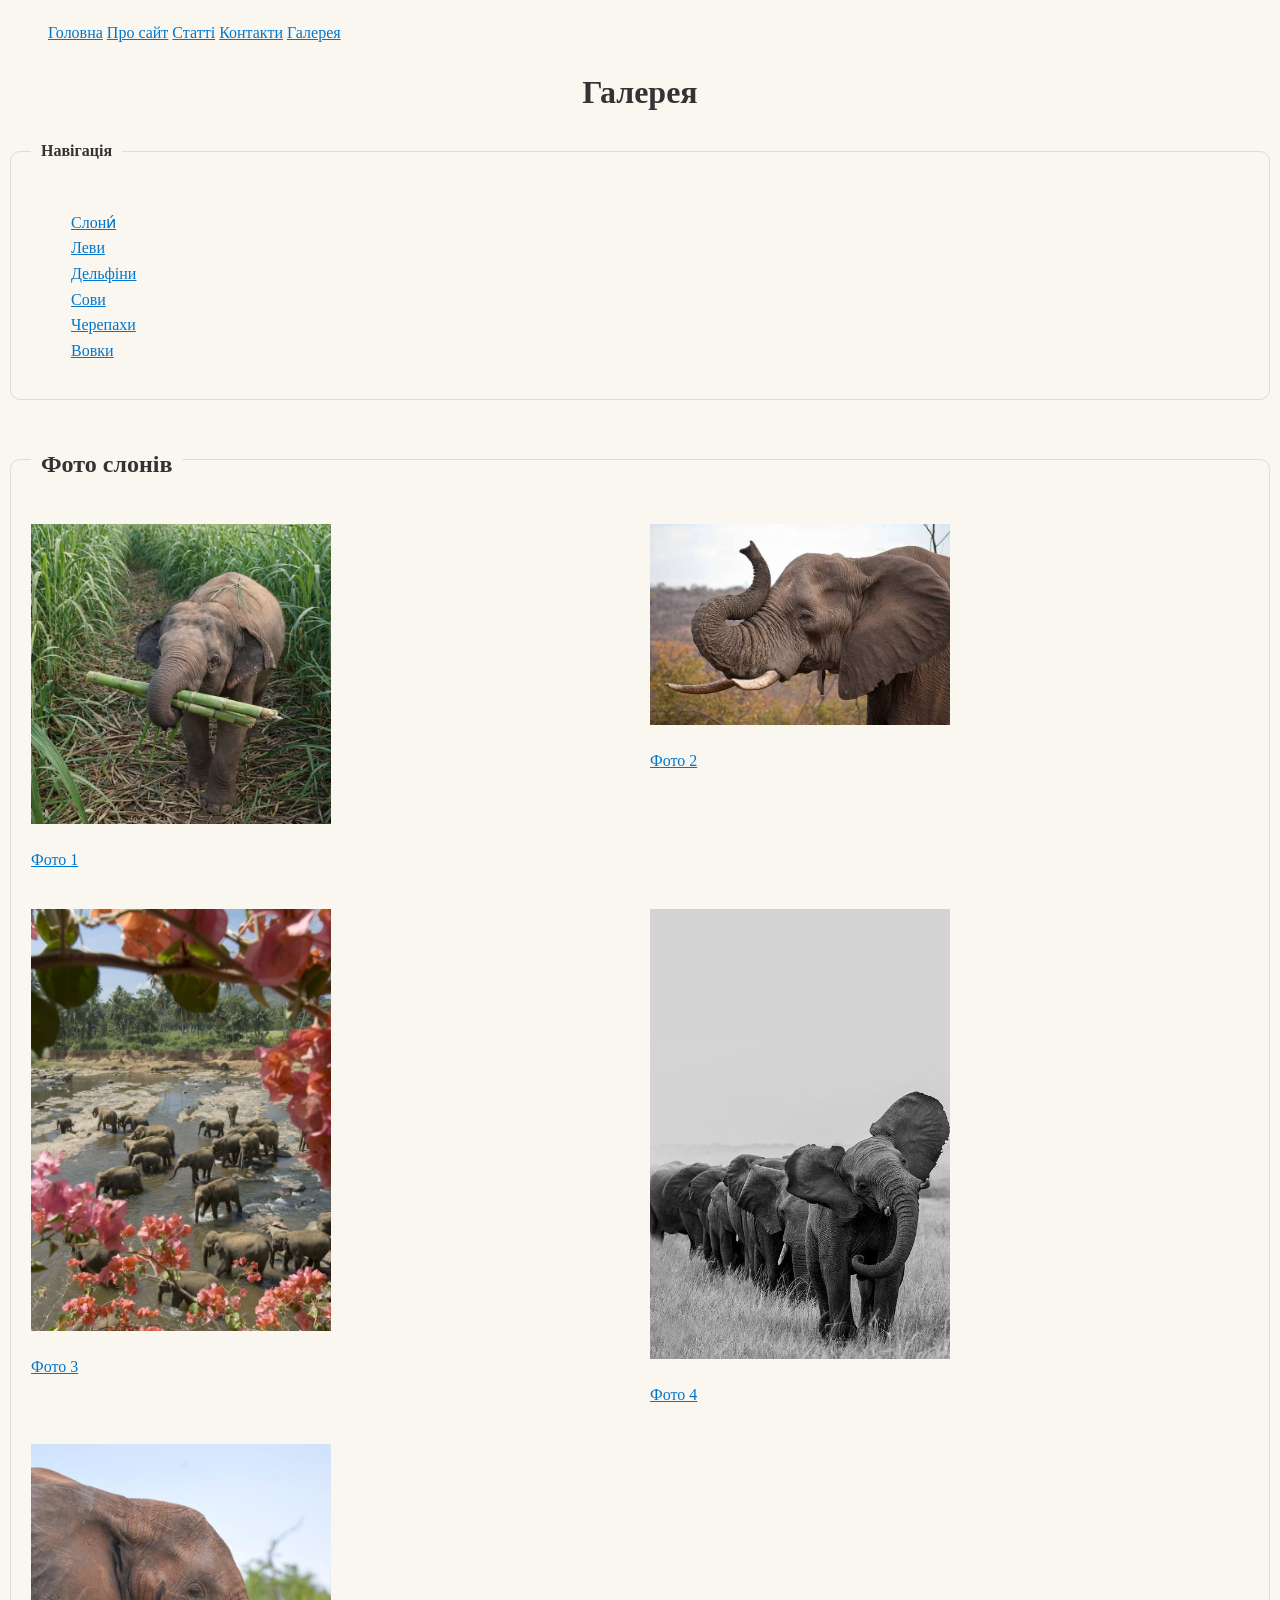
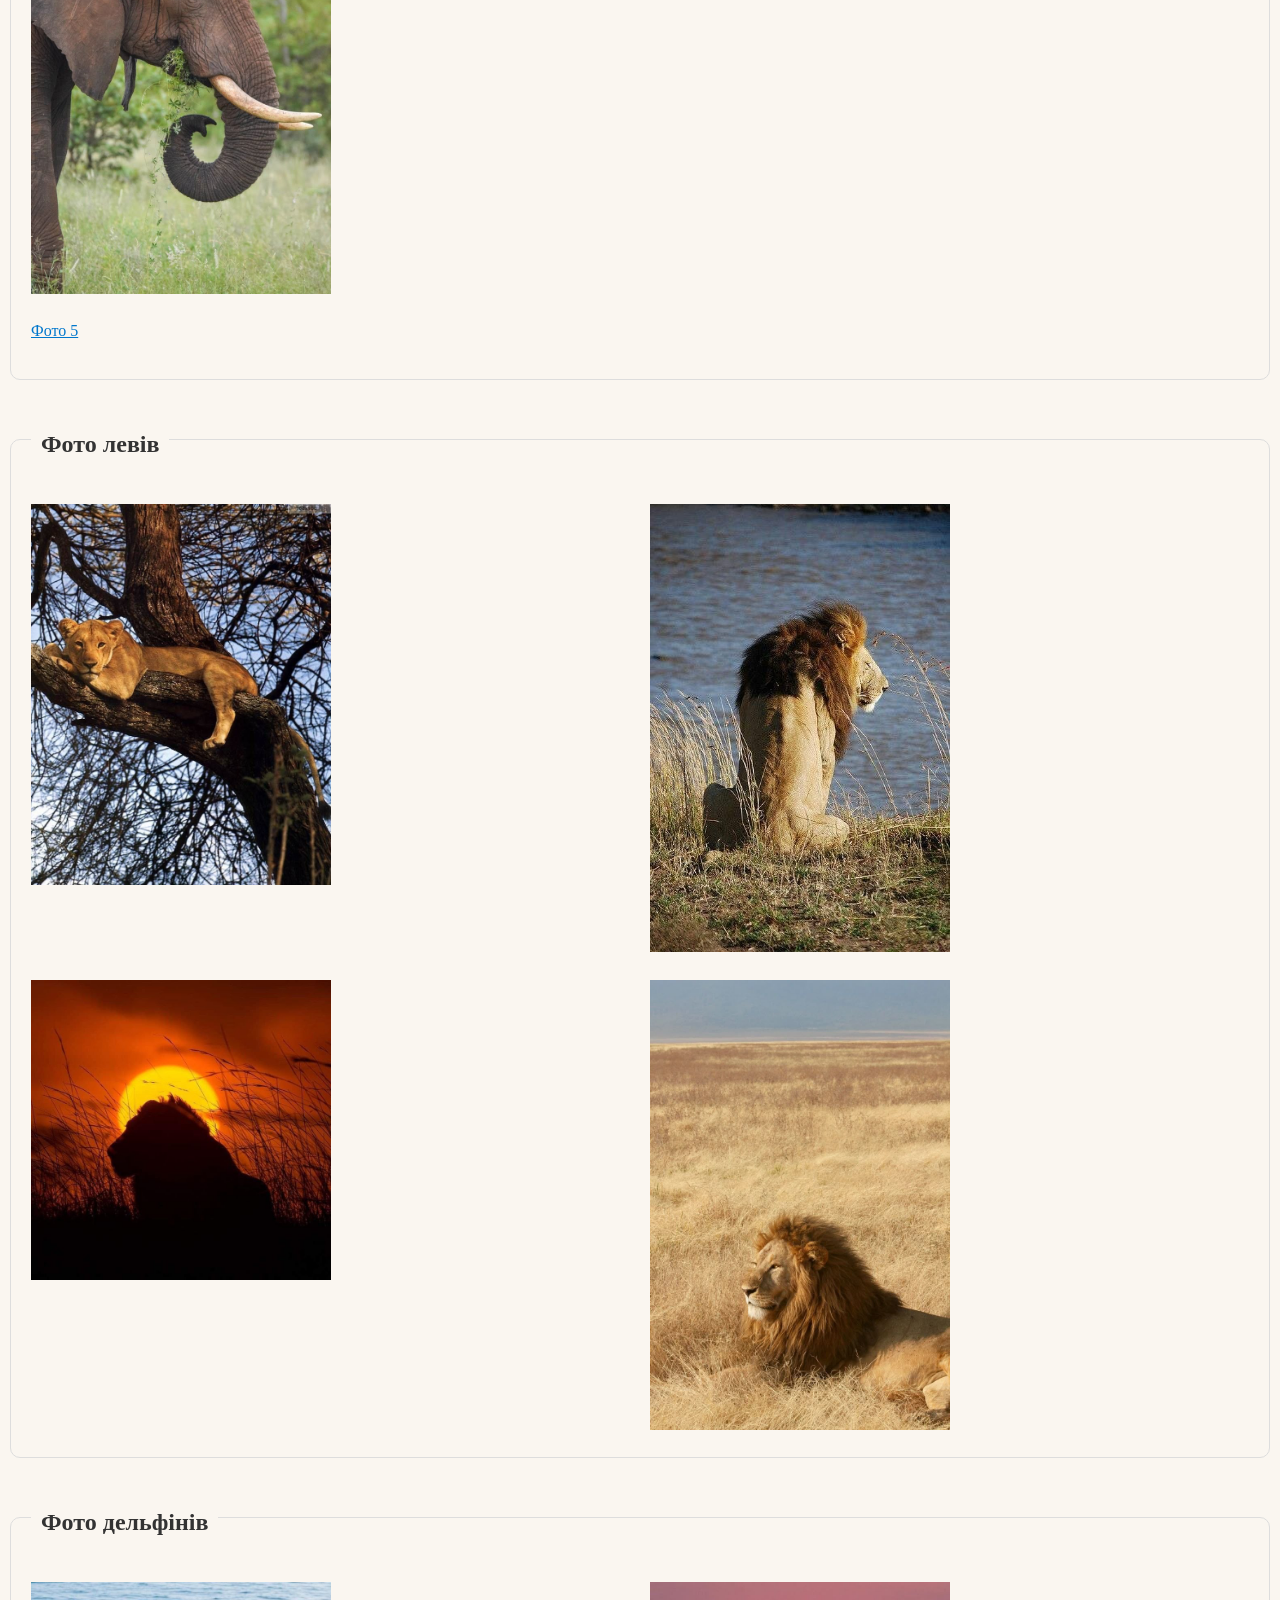
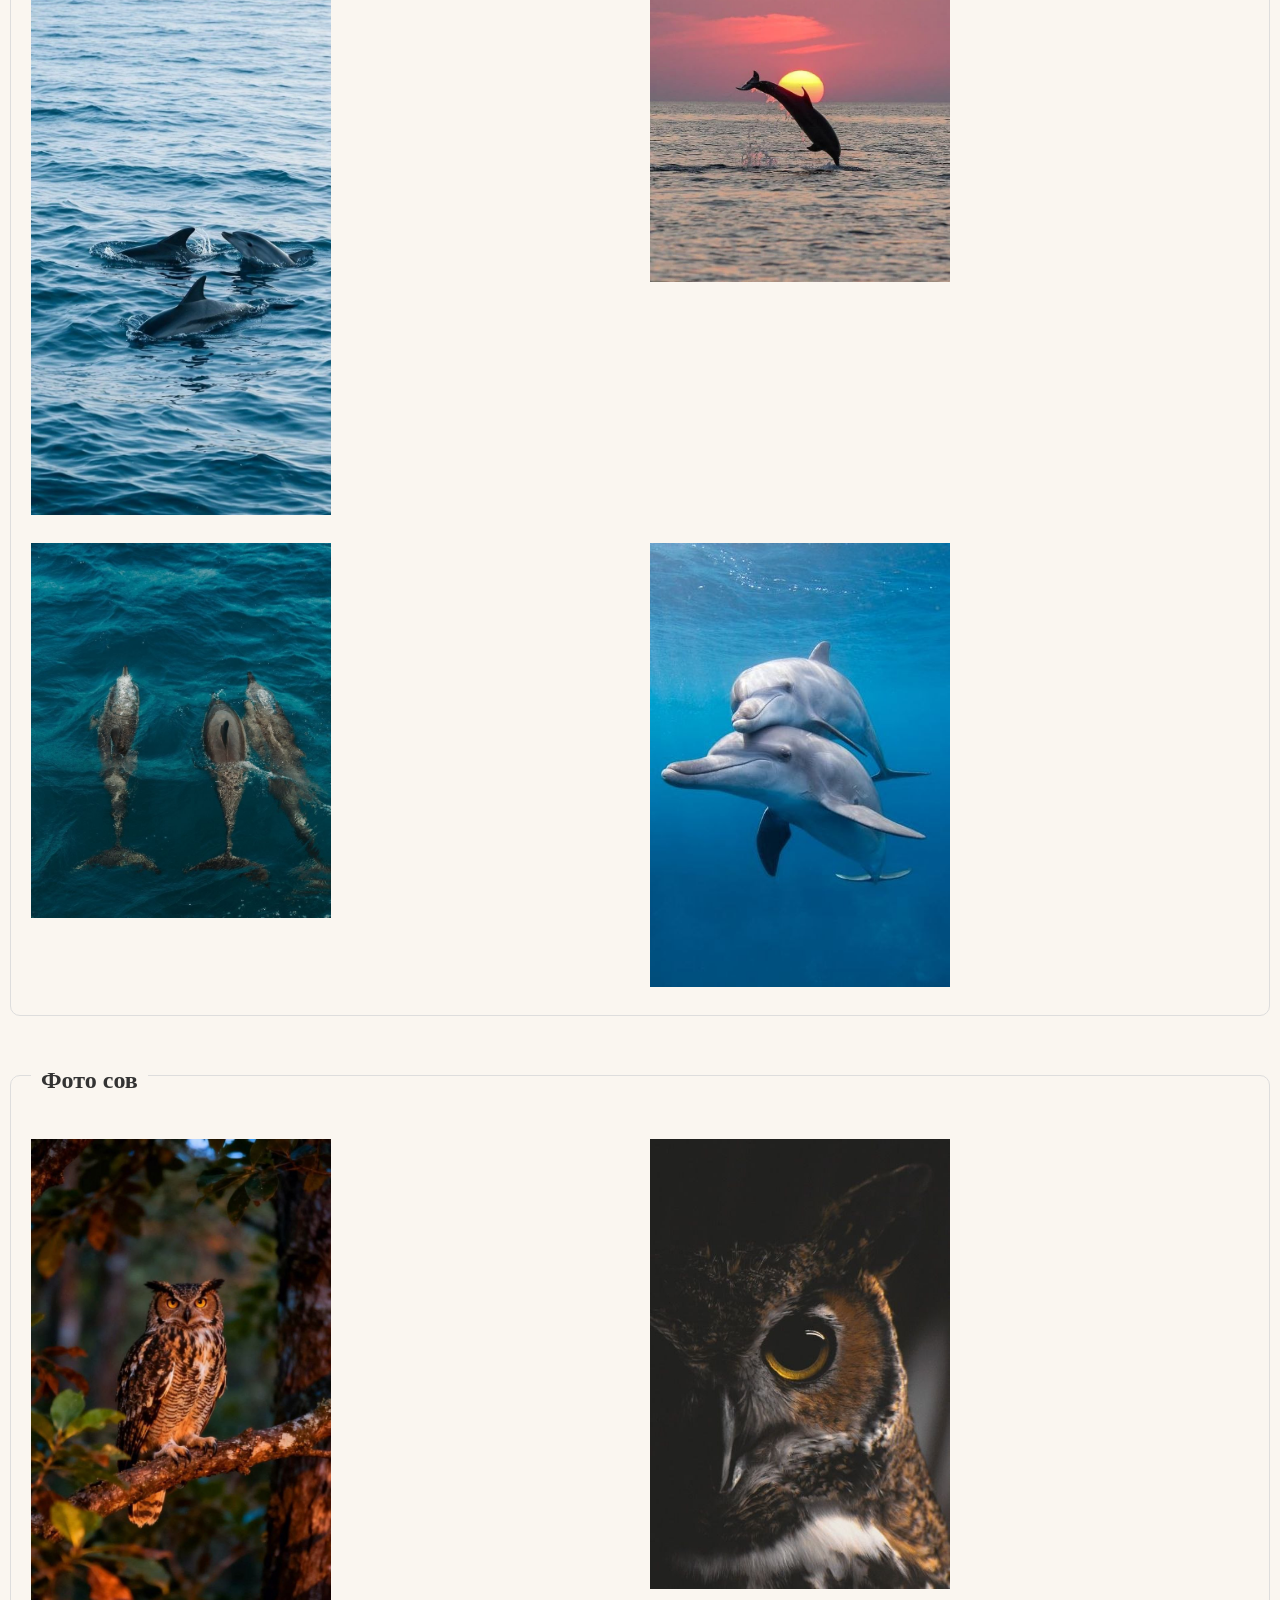
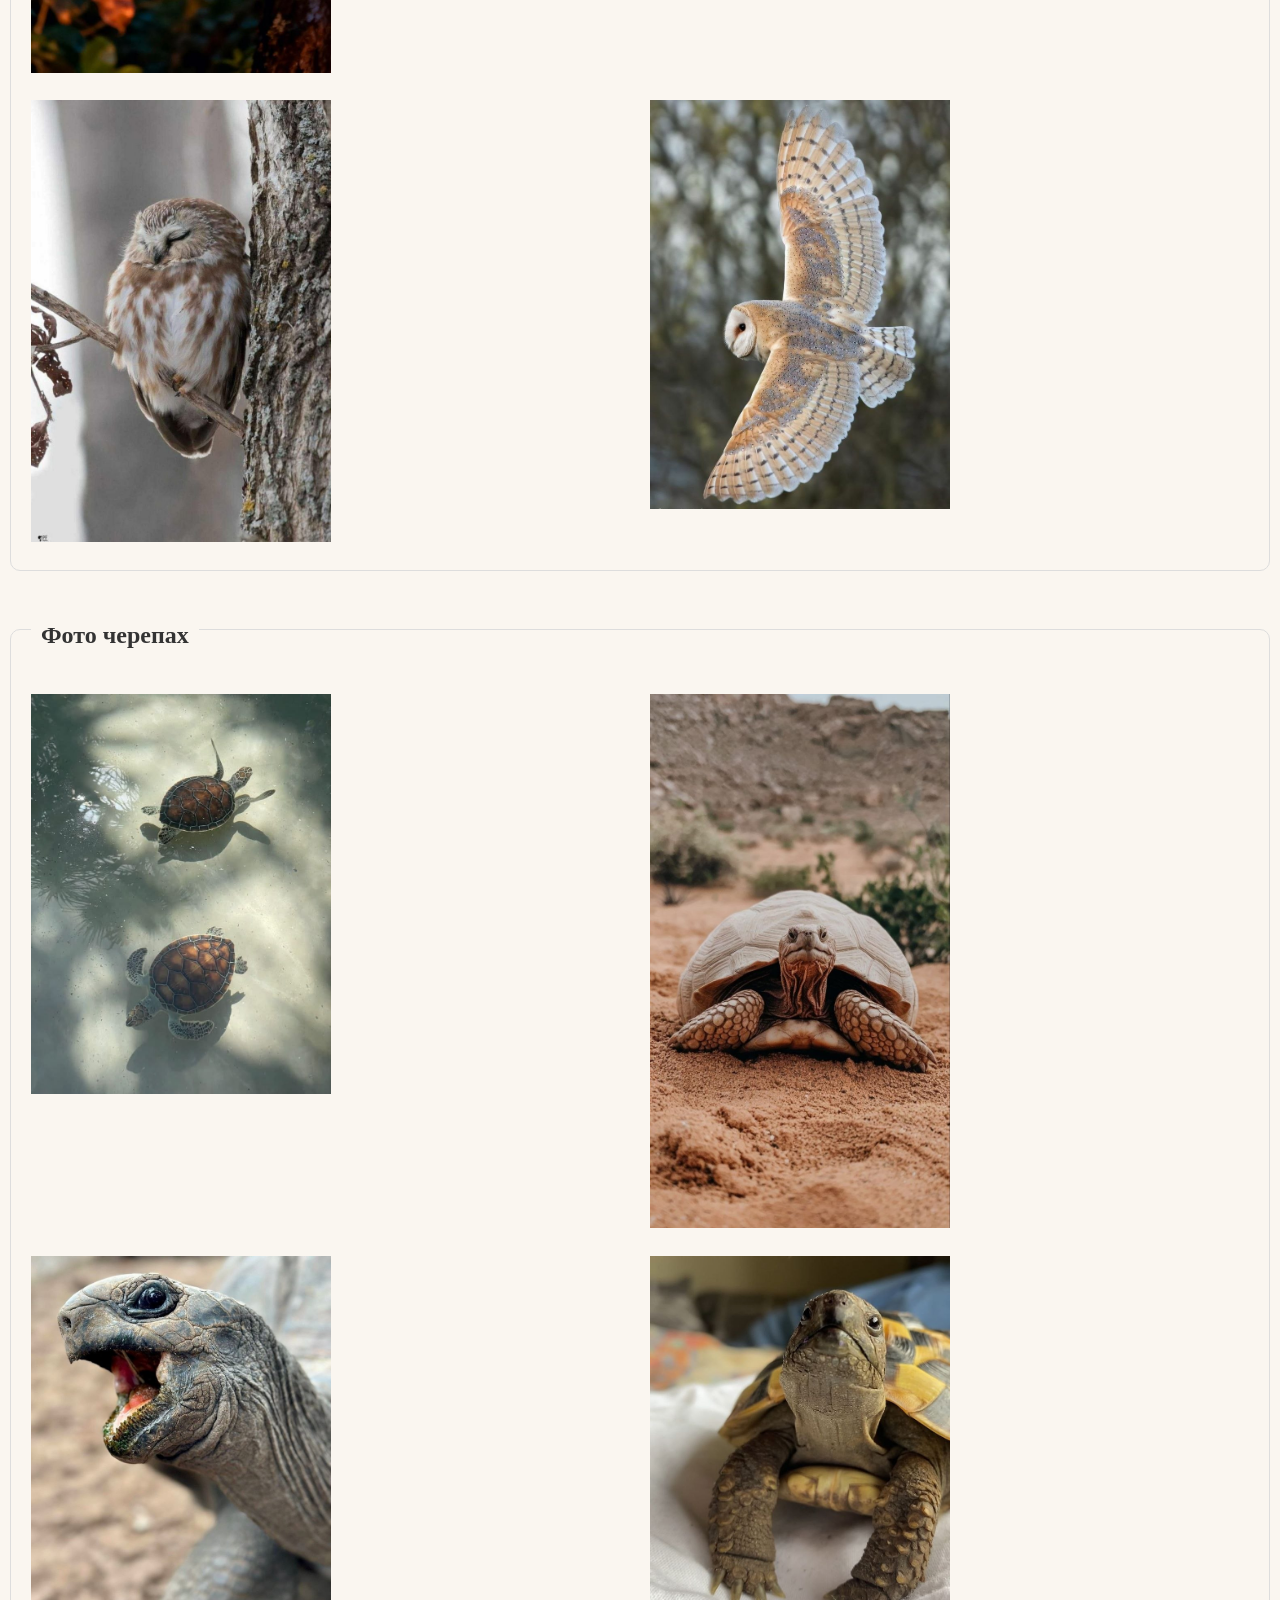
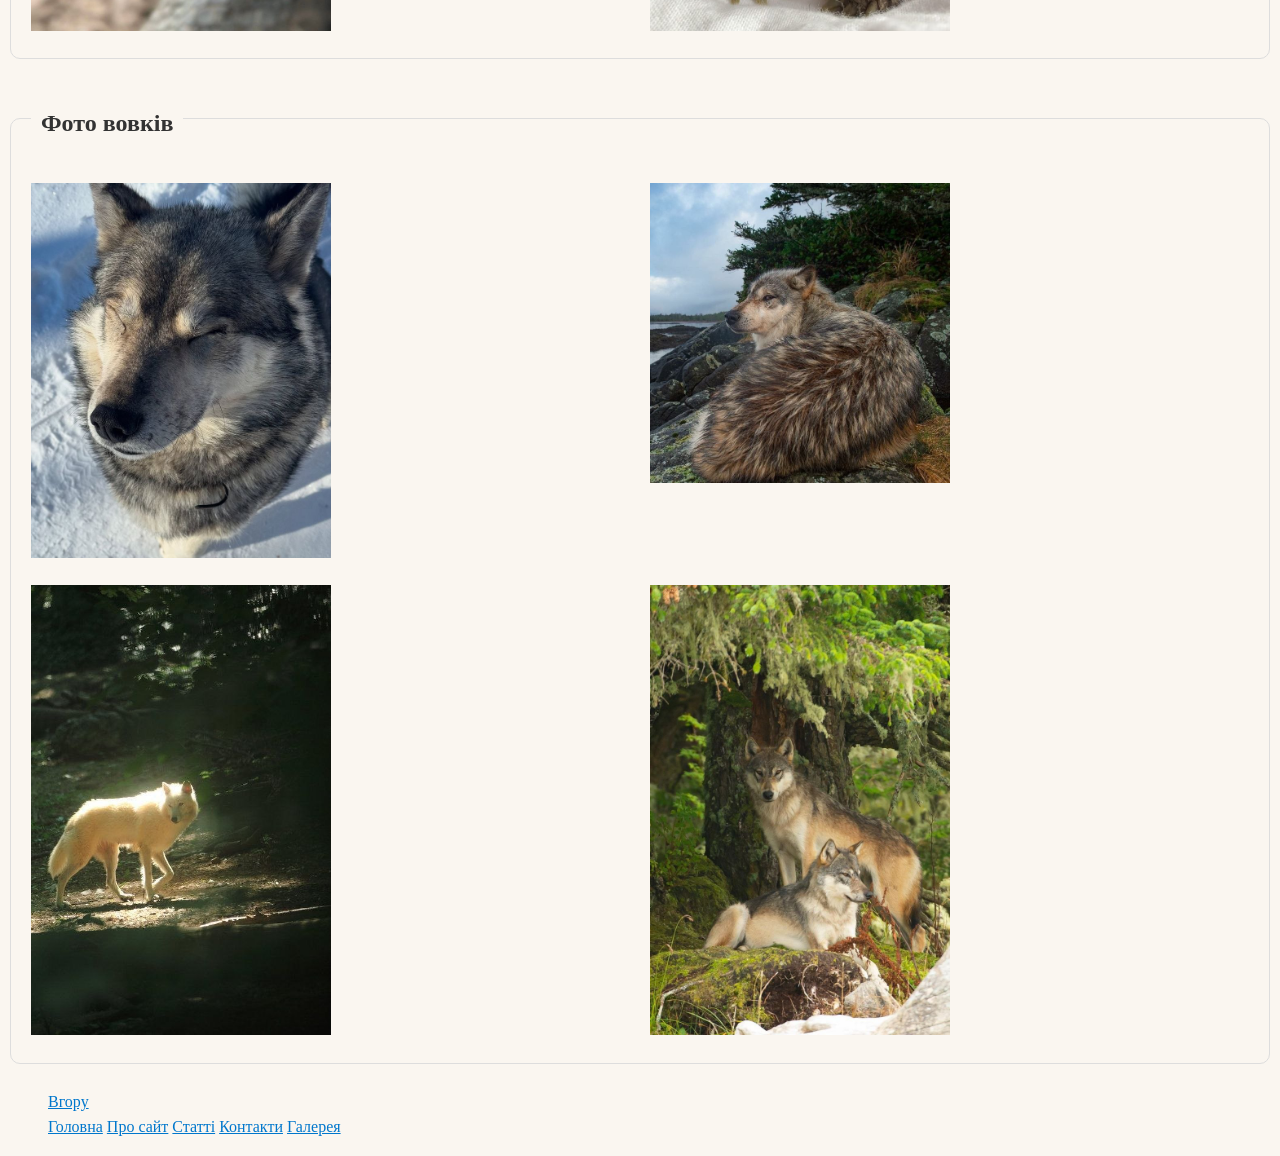
<file: pages/gallery.html>
<!DOCTYPE html>
<html lang="en">
<head>
    <meta charset="UTF-8">
    <meta name="viewport" content="width=device-width, initial-scale=1.0">
    <title>Document</title>
    <link rel="stylesheet" href="../style..css">
</head>
<body>
    <ul class="menu">
        <li>
            <a href="../index.html" title="На головну" id="mbg">Головна</a>
            <a href="./about.html" title="Про сайт">Про сайт</a>
            <a href="./articles.html" title="До статей">Статті</a>
            <a href="./contacts.html" title="До контактів">Контакти</a>
            <a href="./gallery.html" title="До галереї">Галерея</a>
        </li>
    </ul>
    <h1 id="gallery">Галерея</h1>
<form>
    <fieldset>
        <legend>Навігація</legend>
        <div class="gallery">
            <ul>
                <li><a href="#elephant_gal"> Слони́ </a></li>
                <li><a href="#lion_gal"> Леви</a></li>
                <li><a href="#delphin_gal">Дельфіни</a></li>
                <li><a href="#owl_gal">Сови</a></li>
                <li><a href="#turtle_gal">Черепахи</a></li>
                <li><a href="#wolf_gal">Вовки</a></li>
            </ul>
        </div>
    </fieldset>
</form>

<form>
    <fieldset>
        <legend><h2 id="elephant_gal">Фото слонів</h2></legend>
        <div class="gallery">
            <a href="../images/elephants/slon3.jpg" target="_blank">
                <img src="../images/elephants/slon3.jpg" alt="slon3" width="300">
                <p>Фото 1</p>
            </a>
            <a href="../images/elephants/slon4.jpg" target="_blank">
                <img src="../images/elephants/slon4.jpg" alt="slon4" width="300">
                <p>Фото 2</p>
            </a>
            <a href="../images/elephants/slon5.jpg" target="_blank">
                <img src="../images/elephants/slon5.jpg" alt="slon5" width="300">
                <p>Фото 3</p>
            </a>
            <a href="../images/elephants/slon6.jpg" target="_blank">
                <img src="../images/elephants/slon6.jpg" alt="slon6" width="300">
                <p>Фото 4</p>
            </a>
            <a href="../images/elephants/slon7.jpg" target="_blank">
                <img src="../images/elephants/slon7.jpg" alt="slon7" width="300">
                <p>Фото 5</p>
            </a>
        </div>
    </fieldset>

    <fieldset>
        <legend><h2 id="lion_gal">Фото левів</h2></legend>
        <div class="gallery">
            <a href="articles.html#lion_art">
                <img src="../images/lions/lev3.jpg" alt="lion3" width="300">
            </a>
            <a href="articles.html#lion_art">
                <img src="../images/lions/lev4.jpg" alt="lion4" width="300">
            </a>
            <a href="articles.html#lion_art">
                <img src="../images/lions/lev5.jpg" alt="lion5" width="300">
            </a>
            <a href="articles.html#lion_art">
                <img src="../images/lions/lev6.jpg" alt="lion6" width="300">
            </a>
        </div>
    </fieldset>

    <fieldset>
        <legend><h2 id="delphin_gal">Фото дельфінів</h2></legend>
        <div class="gallery">
            <a href="articles.html#delphin_art">
                <img src="../images/delphins/delf3.jpg" alt="delf3" width="300">
            </a>
            <a href="articles.html#delphin_art">
                <img src="../images/delphins/delf4.jpg" alt="delf4" width="300">
            </a>
            <a href="articles.html#delphin_art">
                <img src="../images/delphins/delf5.jpg" alt="delf5" width="300">
            </a>
            <a href="articles.html#delphin_art">
                <img src="../images/delphins/delf6.jpg" alt="delf6" width="300">
            </a>
        </div>
    </fieldset>

    <fieldset>
        <legend><h2 id="owl_gal">Фото сов</h2></legend>
        <div class="gallery">
            <a href="articles.html#owl_art">
                <img src="../images/owls/sova3.jpg" alt="delf3" width="300">
            </a>
            <a href="articles.html#owl_art">
                <img src="../images/owls/sova4.jpg" alt="delf4" width="300">
            </a>
            <a href="articles.html#owl_art">
                <img src="../images/owls/sova5.jpg" alt="delf5" width="300">
            </a>
            <a href="articles.html#owl_art">
                <img src="../images/owls/sova6.jpg" alt="delf6" width="300">
            </a>
        </div>
    </fieldset>

    <fieldset>
        <legend><h2 id="turtle_gal">Фото черепах</h2></legend>
        <div class="gallery">
            <a href="articles.html#turtle_art">
                <img src="../images/turtles/turt3.jpg" alt="turt3" width="300" >
            </a>
            <a href="articles.html#turtle_art">
                <img src="../images/turtles/turt4.jpg" alt="turt4" width="300">
            </a>
            <a href="articles.html#turtle_art">
                <img src="../images/turtles/turt5.jpg" alt="turt5" width="300">
            </a>
            <a href="articles.html#turtle_art">
                <img src="../images/turtles/turt6.jpg" alt="turt6" width="300">
            </a>
        </div>
    </fieldset>

    <fieldset>
        <legend><h2 id="wolf_gal">Фото вовків</h2></legend>
        <div class="gallery">
            <a href="articles.html#wolf_art">
                <img src="../images/wolves/wolf3.jpg" alt="wolf3" width="300">
            </a>
            <a href="articles.html#wolf_art">
                <img src="../images/wolves/wolf4.jpg" alt="wolf4" width="300">
            </a>
            <a href="articles.html#wolf_art">
                <img src="../images/wolves/wolf5.jpg" alt="wolf5" width="300">
            </a>
            <a href="articles.html#wolf_art">
                <img src="../images/wolves/wolf6.jpg" alt="wolf6" width="300">
            </a>
        </div>
    </fieldset>
</form>


   <ul class="menu">
        <li>
            <a href="#mbg">Вгору</a>
            <br>
            <a href="../index.html" title="На головну">Головна</a>
            <a href="./about.html" title="Про сайт">Про сайт</a>
            <a href="./articles.html" title="До статей">Статті</a>
            <a href="./contacts.html" title="До контактів">Контакти</a>
            <a href="./gallery.html" title="До галереї">Галерея</a>
        </li>
    </ul> 
</body>
</html>
</file>
<file: style..css>
/* Фото я зробив по 2(бо у мене по 4 картинки в галереї, щоб було симетрично) */

body {
    font-family: 'Times New Roman', Times, sans-serif;
    background-color: #faf6f0;
    color: #333;
    line-height: 1.6;
    place-items: center;
}
.gallery {
    display: grid;
    grid-template-columns: repeat(2, 1fr);
    gap: 20px;
    width: 80%;
    margin-top: 10px;
    width: 100%;
    object-fit: cover;
}

.container {
    margin: auto;
    background-color: white;
}

h1 {
    text-align: center;
    margin-bottom: 20px;
}

h2 {
    margin-bottom: 10px;
}

fieldset {
    border: 1px solid #ddd;
    border-radius: 10px;
    padding: 20px;
    margin-bottom: 25px;
}

legend {
    font-weight: bold;
    padding: 0 10px;
}

ol {
    margin: 10px 0 15px 20px;
}

ul {
    list-style: none;
}

.menu {
    grid-column: 1;
    justify-self: start;   
    align-self: start;      
    margin-top: 20px;
}

a {
    color: #0077cc;
}

form {
    margin-top: 20px;
}

input, textarea, select {
    padding: 10px;
    border: 1px solid #ccc;
}

button {
    padding: 10px;
    background-color: #0077cc;
    color: white;
    border: none;
}
</file>
